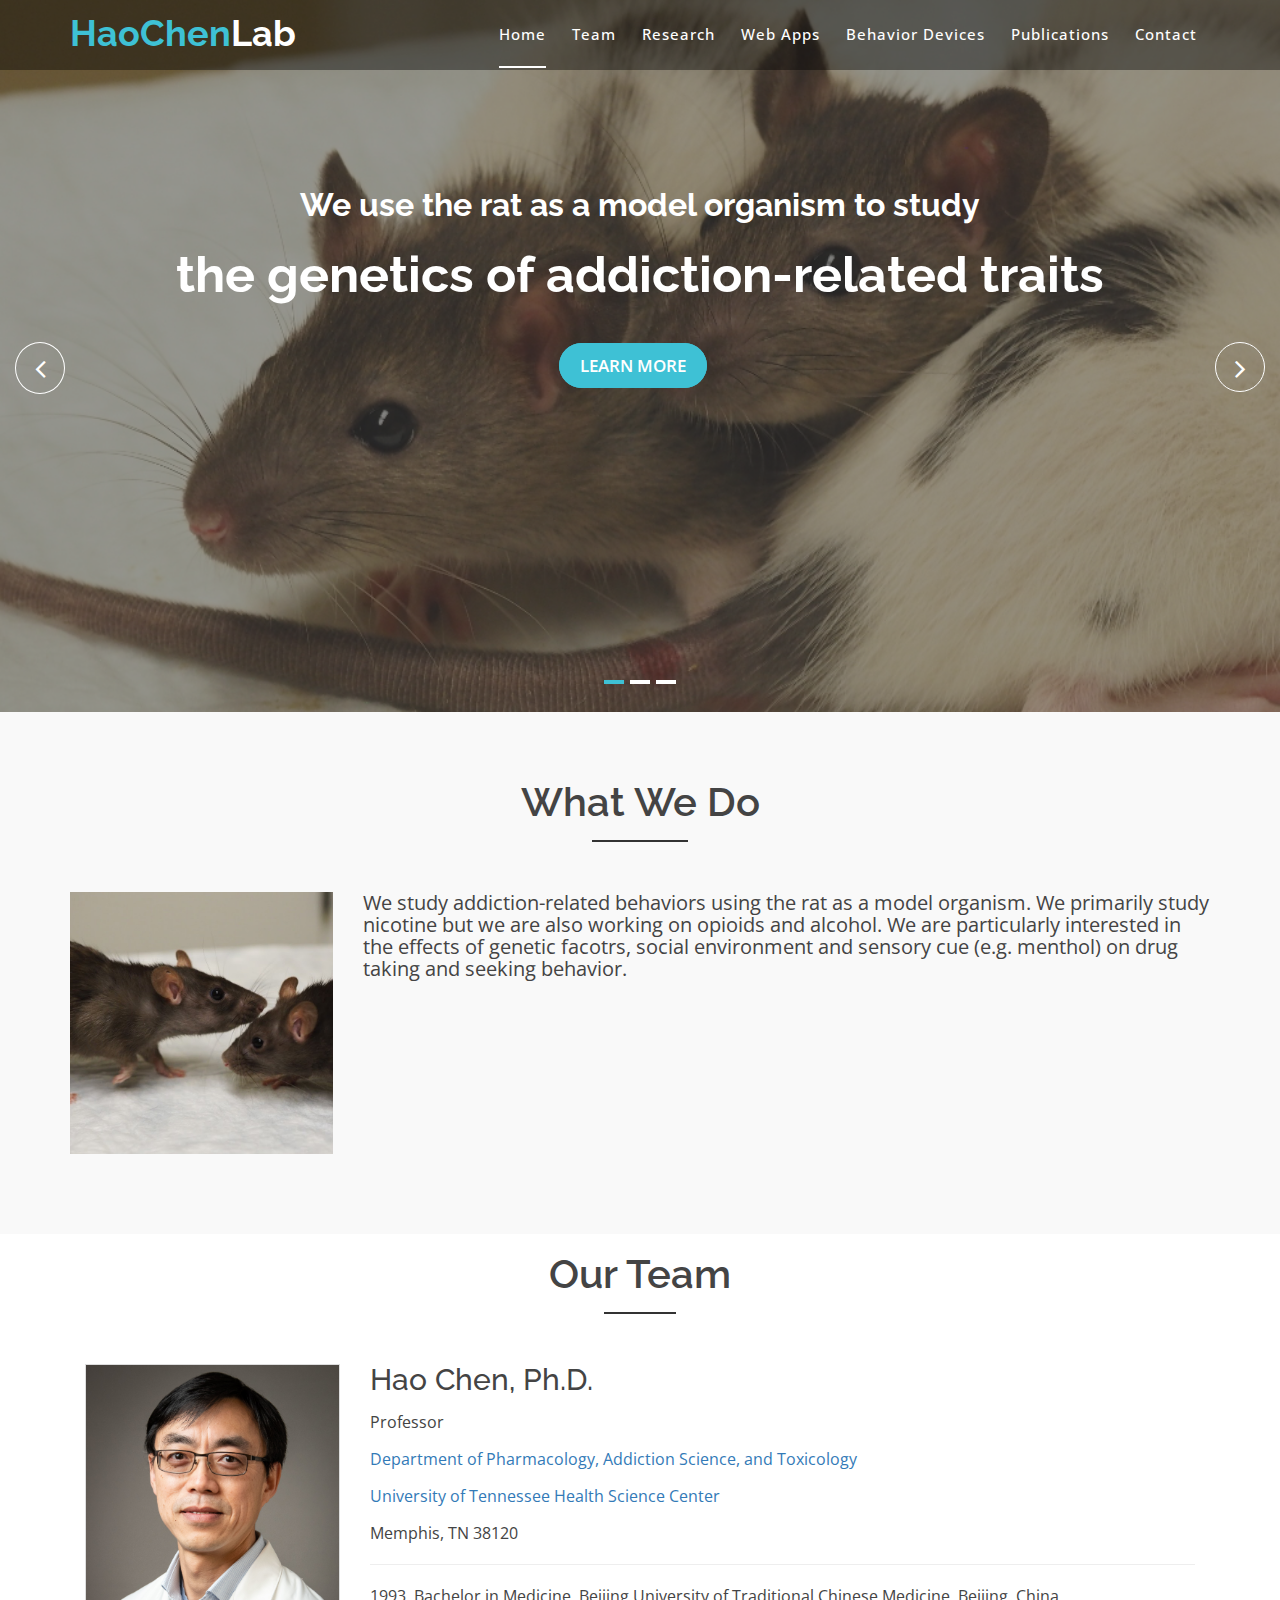
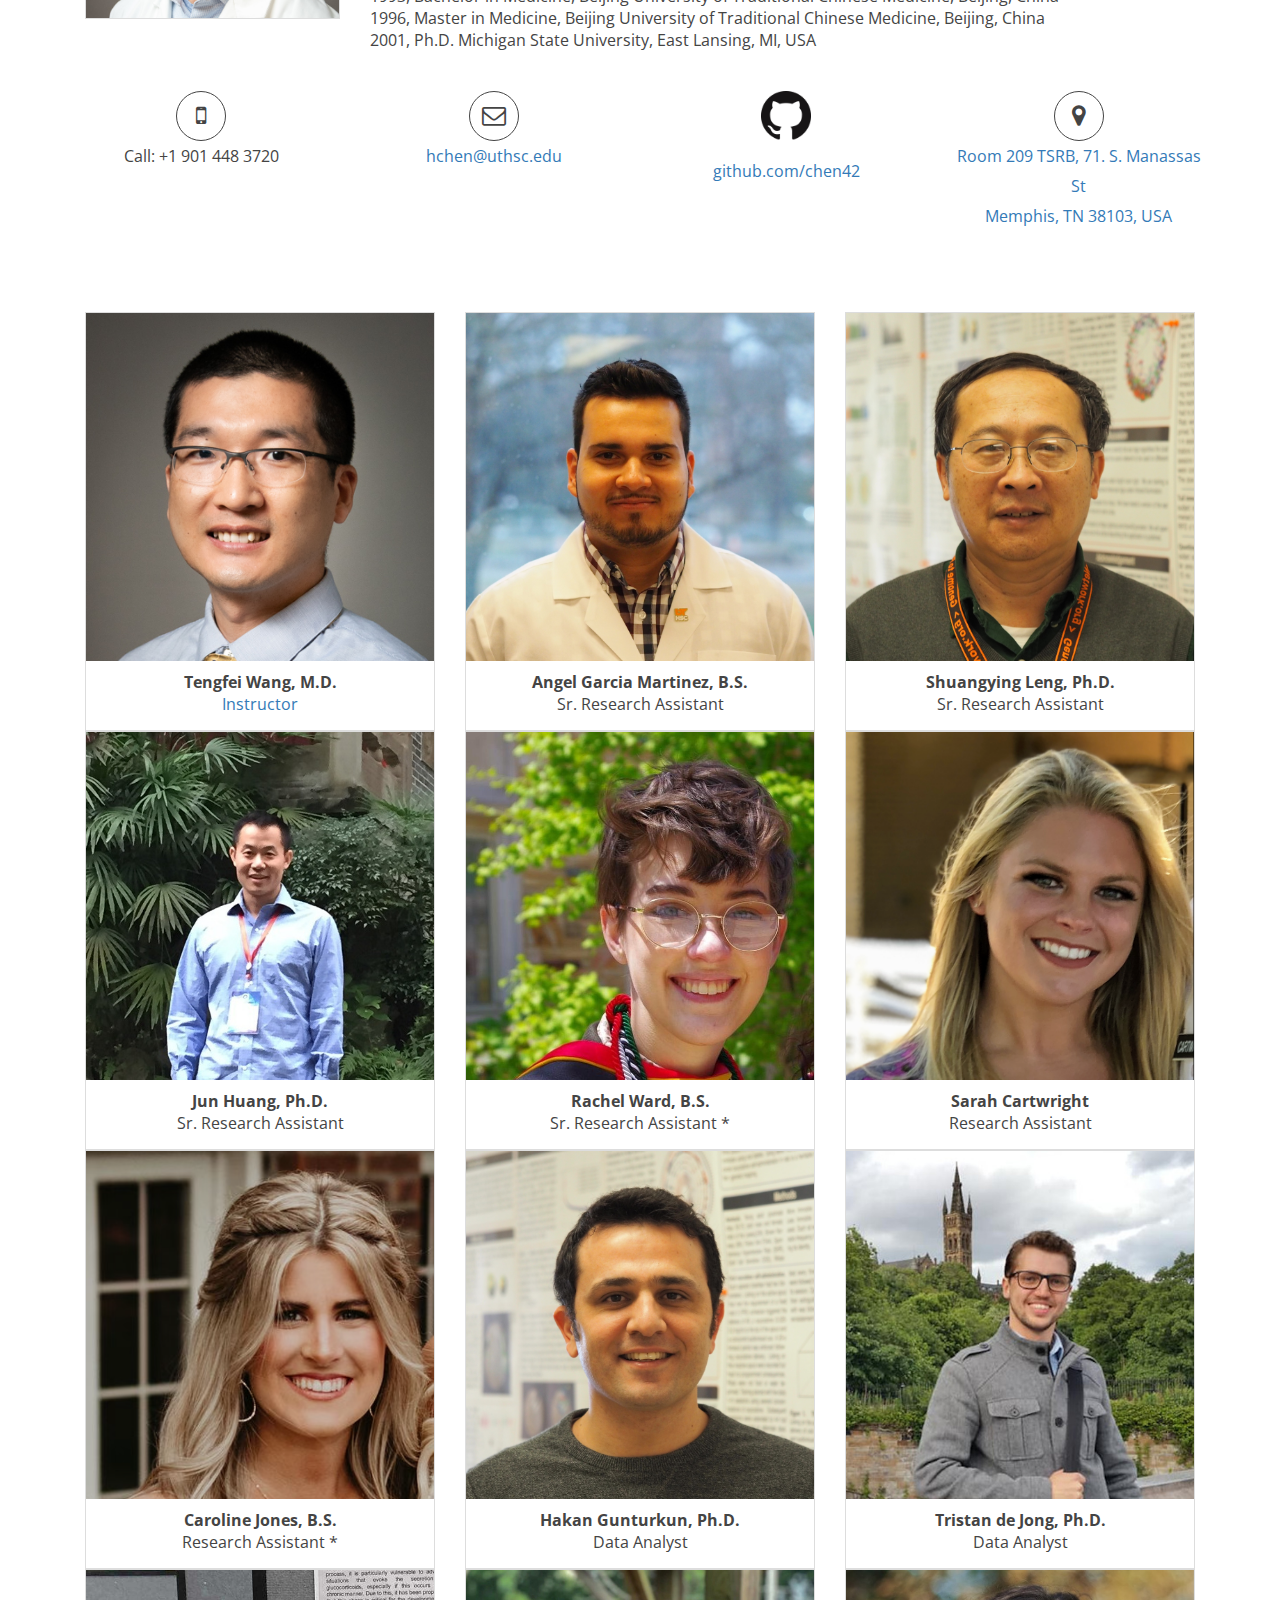
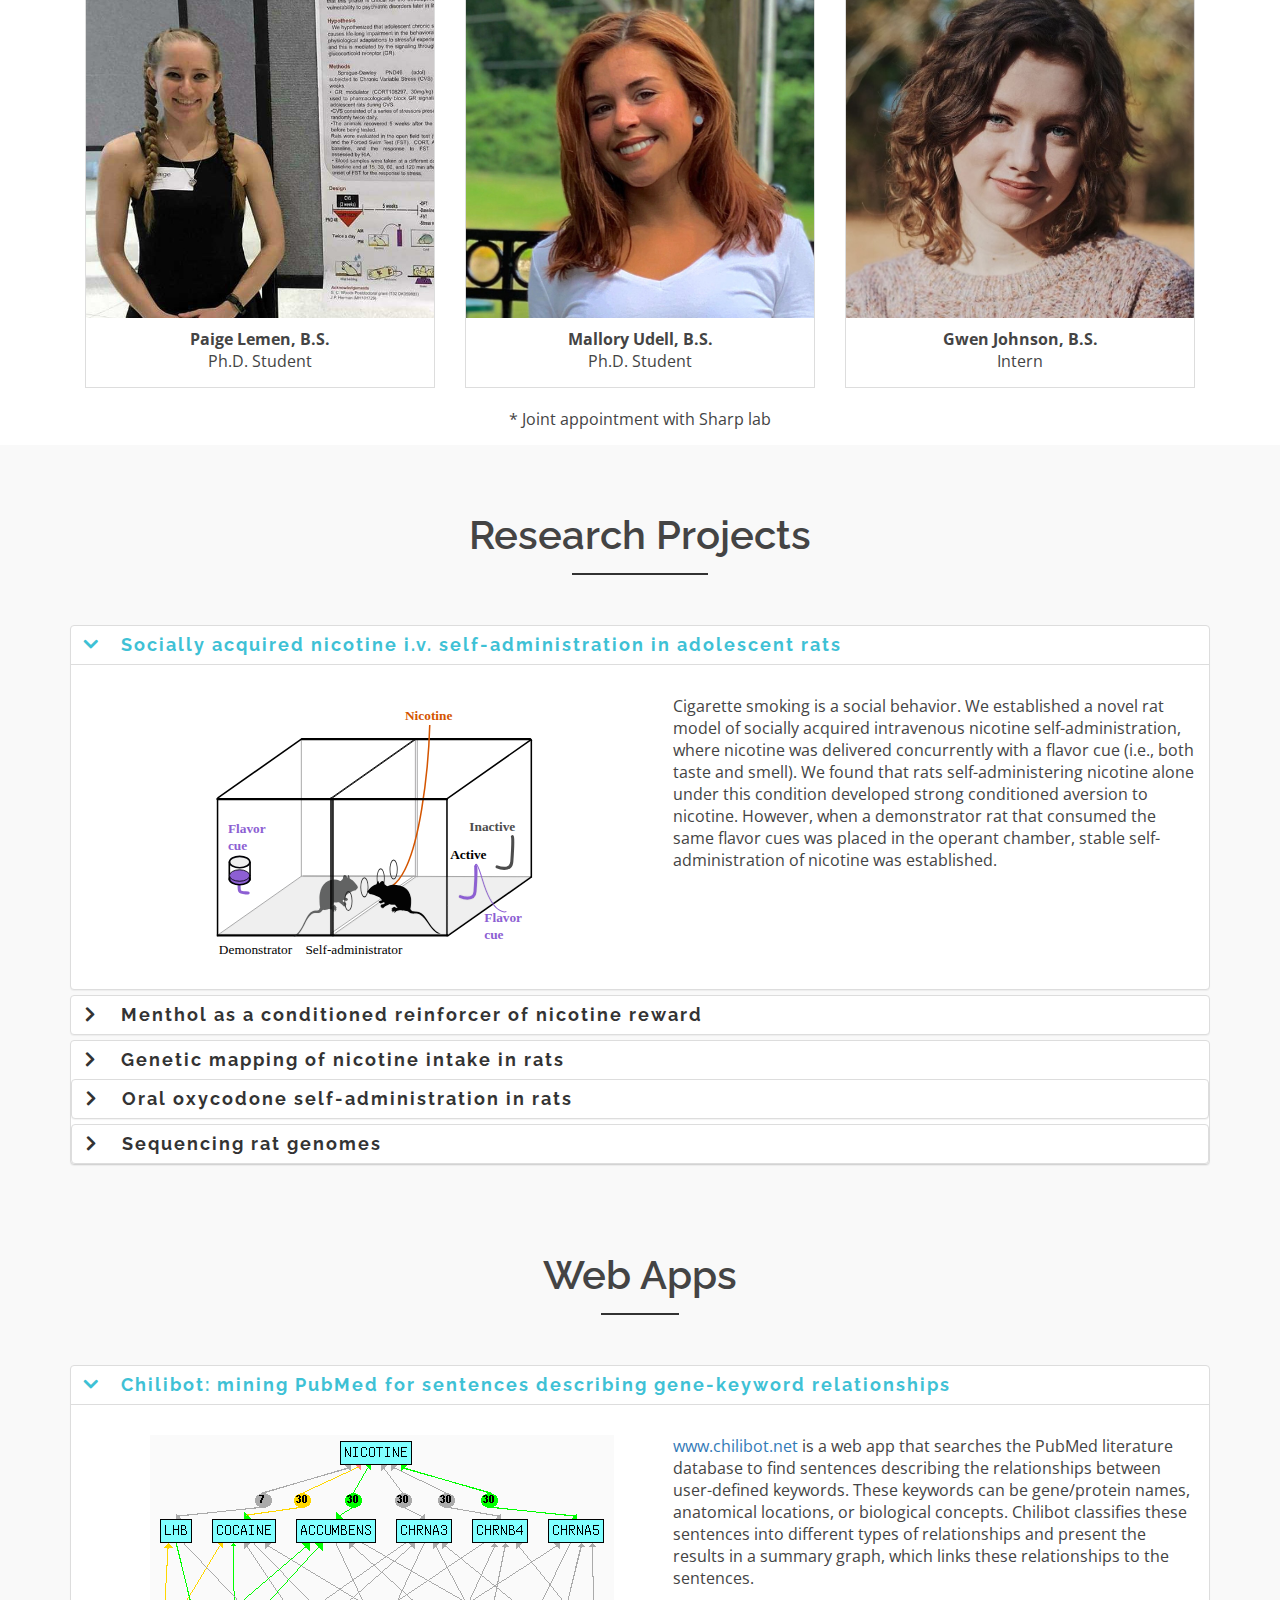
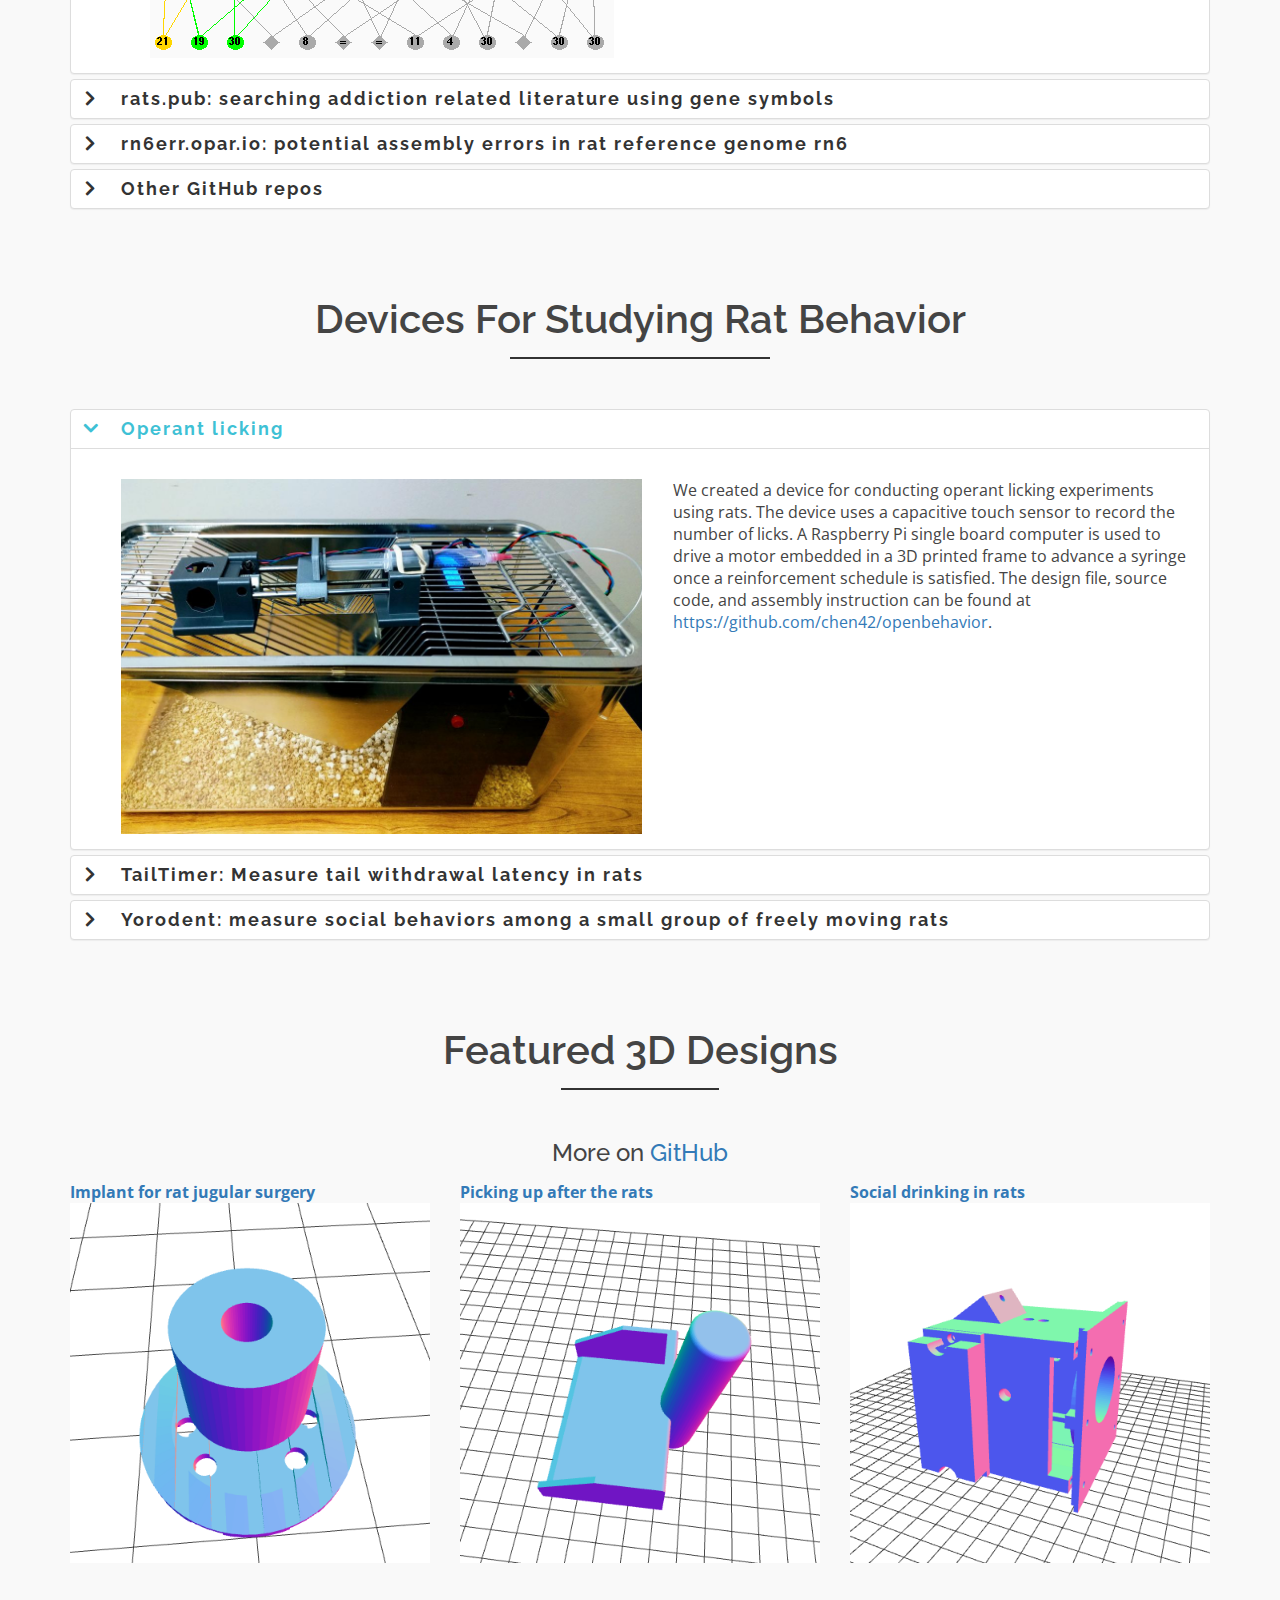
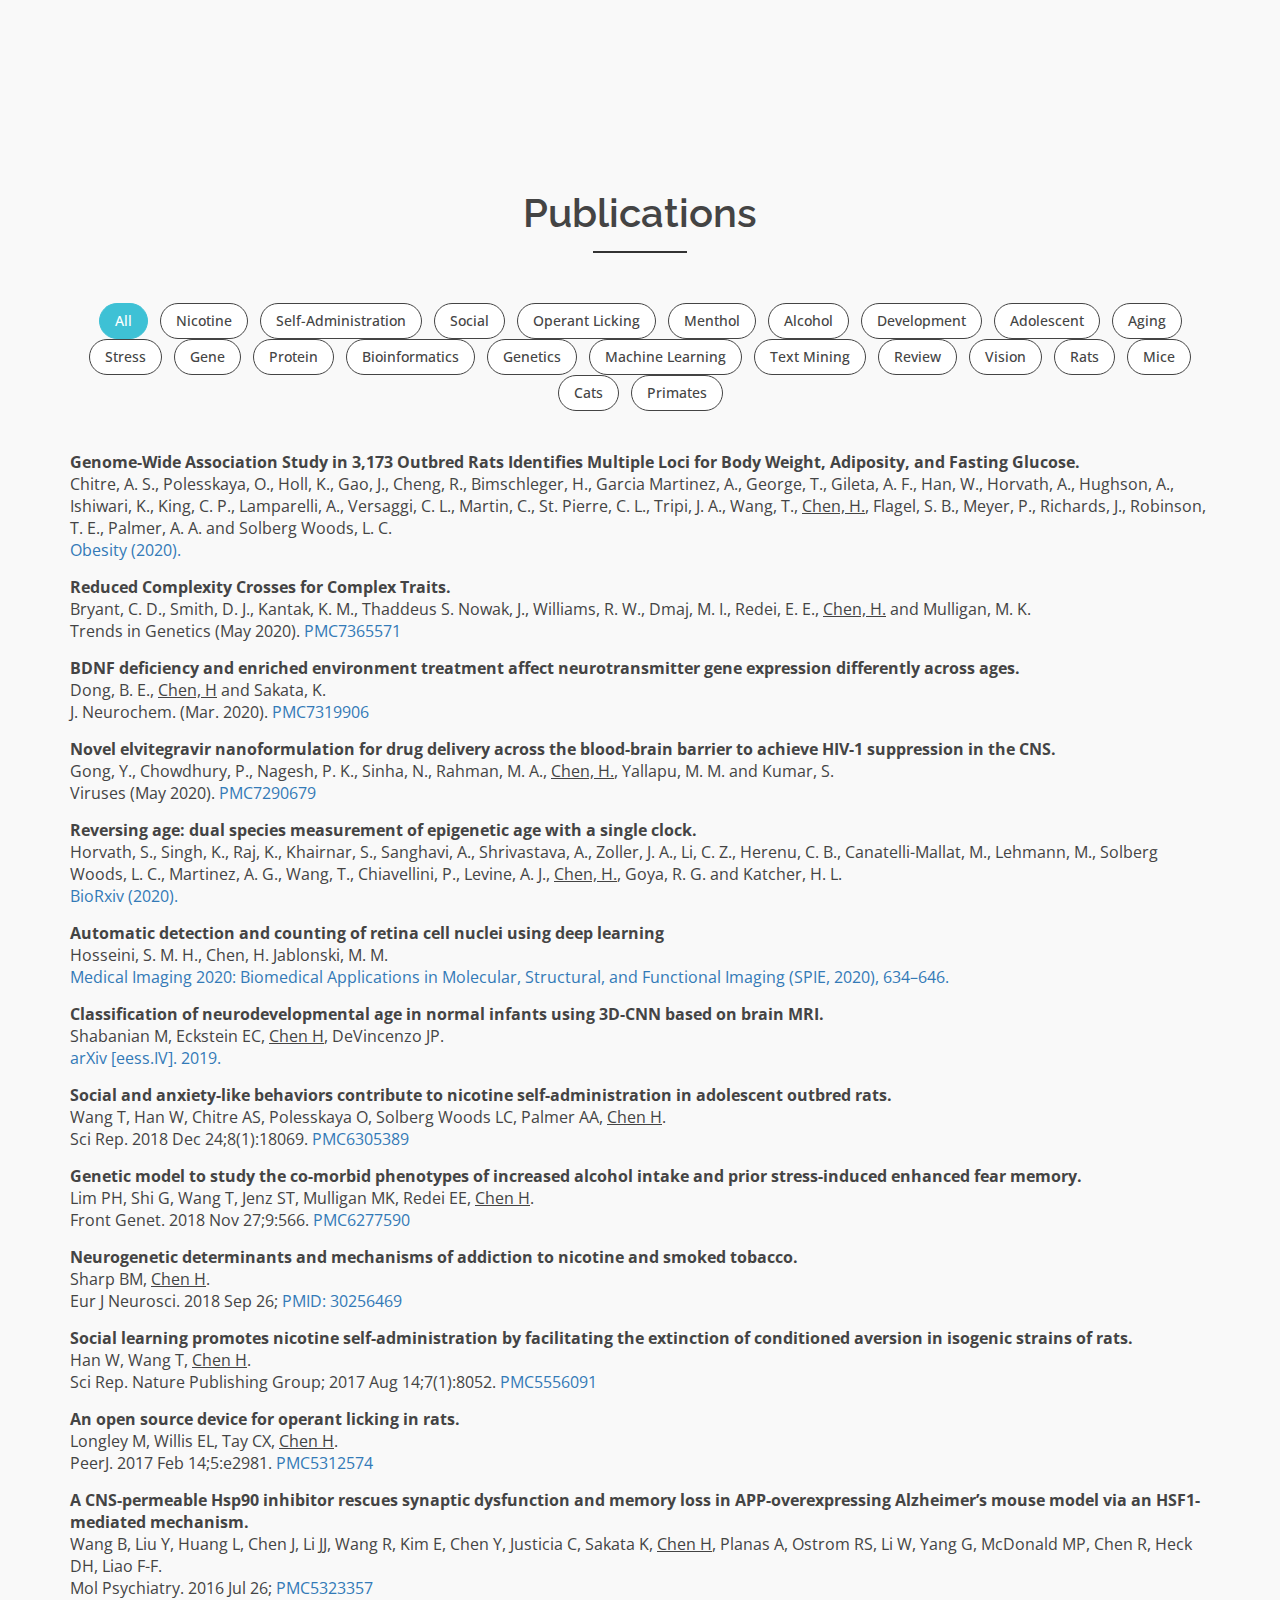
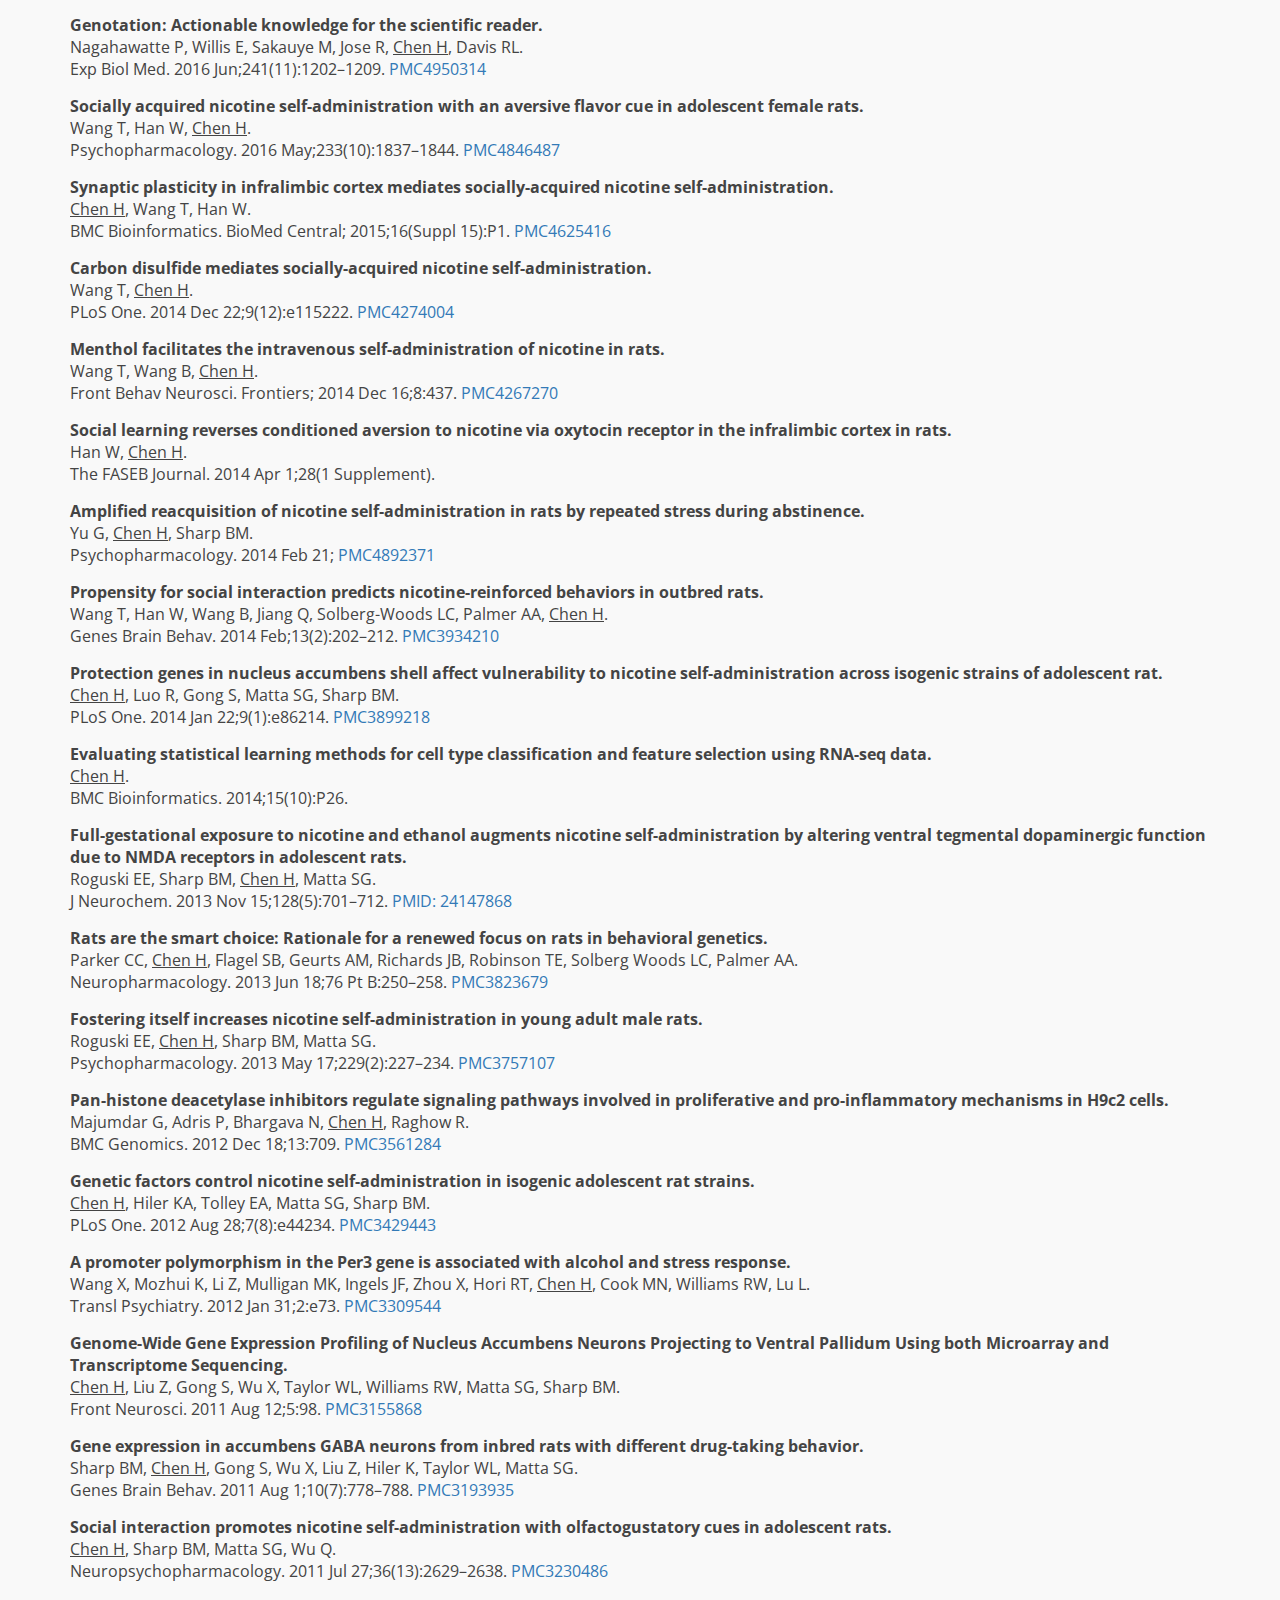
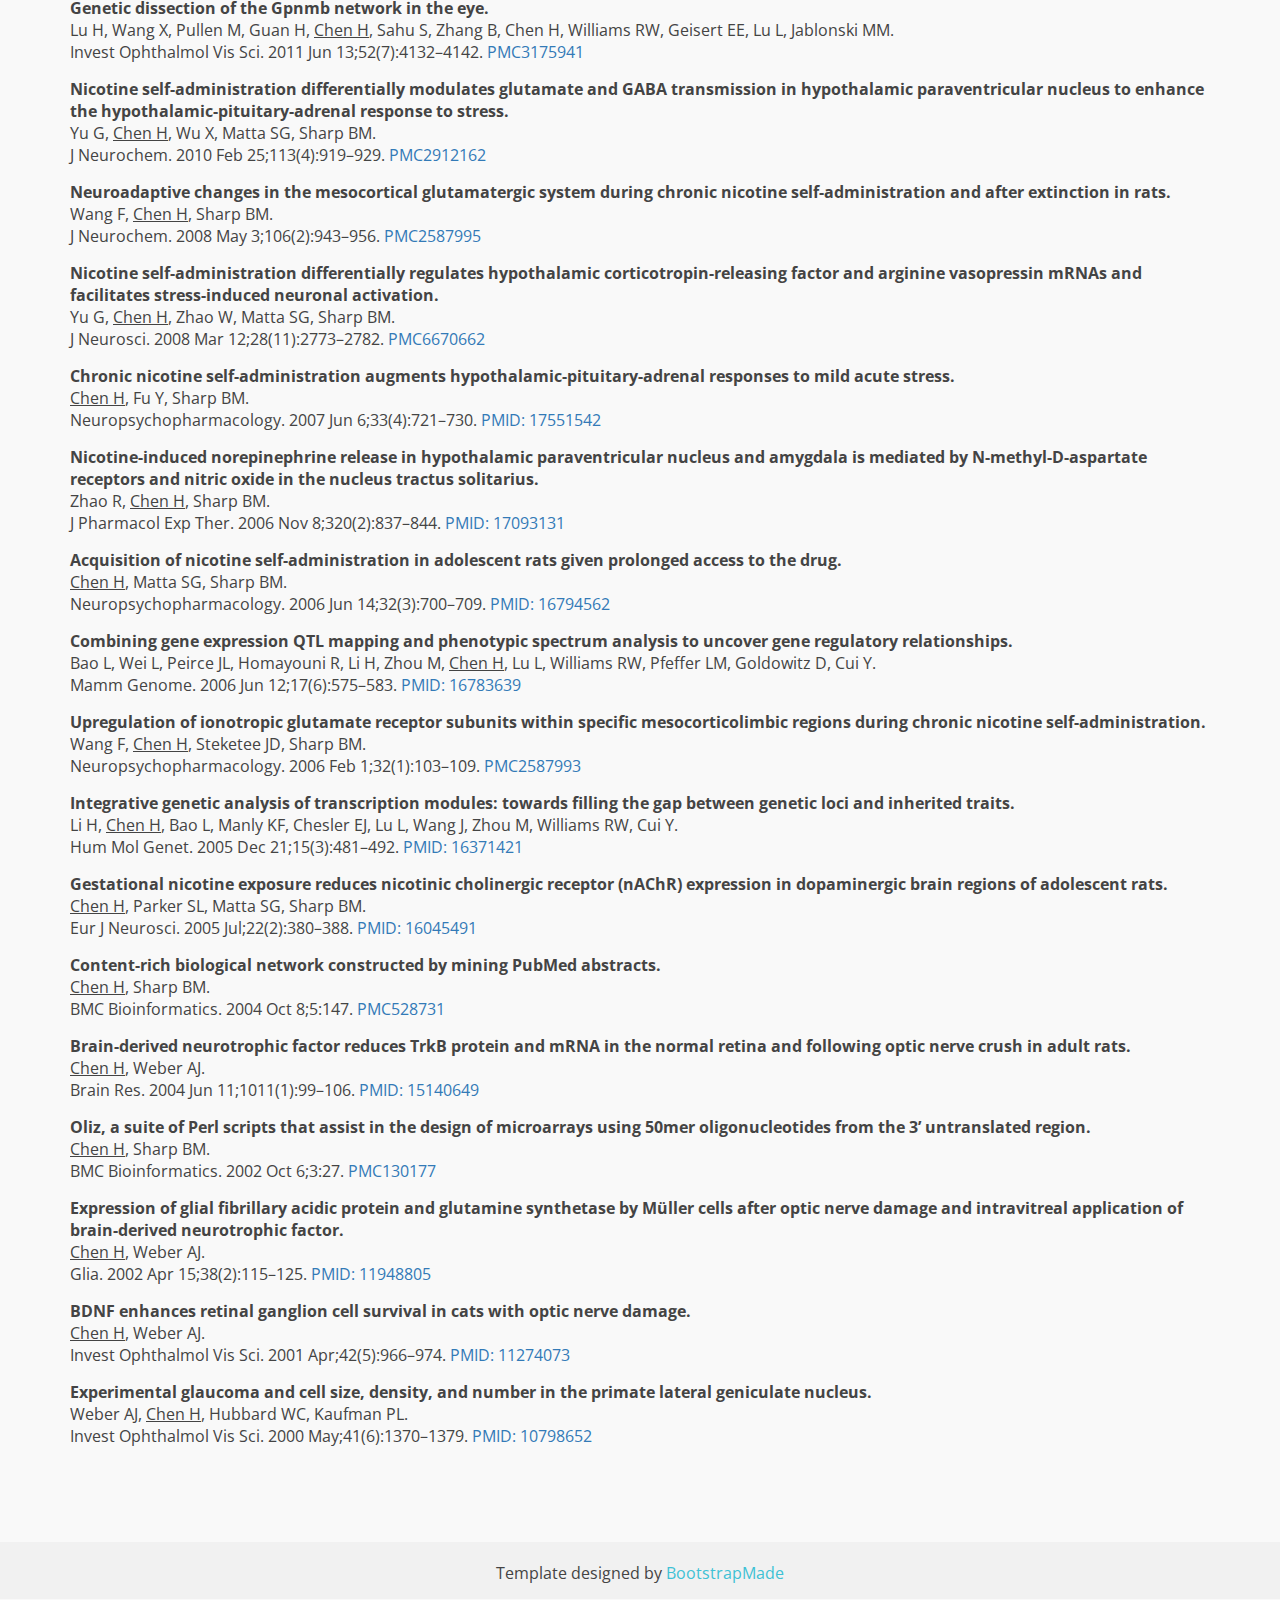
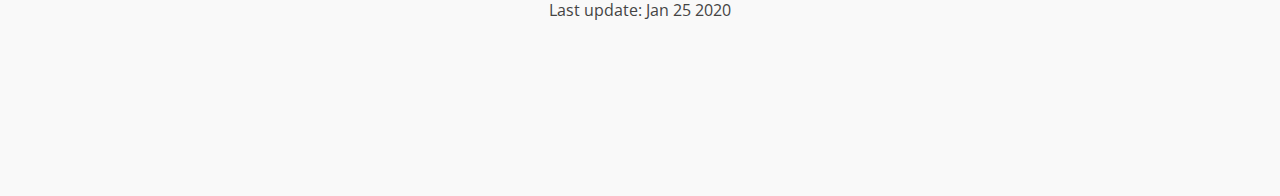
<file: index.html>
<!doctype html>
<html lang="en">
<head>
  <meta charset="utf-8">
  <title>Hao Chen Lab, UTHSC</title>
  <meta content="width=device-width, initial-scale=1.0" name="viewport">
  <meta content="" name="keywords">
  <meta content="" name="description">

  <!-- Favicons -->
  <link href="img/favicon.png" rel="icon">
  <link href="img/apple-touch-icon.png" rel="apple-touch-icon">

  <!-- Google Fonts -->
  <link href="https://fonts.googleapis.com/css?family=Open+Sans:300,400,400i,600,700|Raleway:300,400,400i,500,500i,700,800,900" rel="stylesheet">

  <!-- Bootstrap CSS File -->
  <link href="lib/bootstrap/css/bootstrap.min.css" rel="stylesheet">

  <!-- Libraries CSS Files -->
  <link href="lib/nivo-slider/css/nivo-slider.css" rel="stylesheet">
  <link href="lib/font-awesome/css/font-awesome.min.css" rel="stylesheet">

  <!-- Nivo Slider Theme -->
  <link href="css/nivo-slider-theme.css" rel="stylesheet">

  <!-- Main Stylesheet File -->
  <link href="css/style.css" rel="stylesheet">

  <!-- Responsive Stylesheet File -->
  <link href="css/responsive.css" rel="stylesheet">

  <!-- =======================================================
    Theme Name: eBusiness
    Theme URL: https://bootstrapmade.com/ebusiness-bootstrap-corporate-template/
    Author: BootstrapMade.com
    License: https://bootstrapmade.com/license/
  ======================================================= -->
</head>

<body data-spy="scroll" data-target="#navbar-example">

  <div id="preloader"></div>

  <header>
    <!-- header-area start -->
    <div id="sticker" class="header-area">
      <div class="container">
        <div class="row">
          <div class="col-md-12 col-sm-12">

            <!-- Navigation -->
            <nav class="navbar navbar-default">
              <!-- Brand and toggle get grouped for better mobile display -->
              <div class="navbar-header">
                <button type="button" class="navbar-toggle collapsed" data-toggle="collapse" data-target=".bs-example-navbar-collapse-1" aria-expanded="false">
										<span class="sr-only">Toggle navigation</span>
										<span class="icon-bar"></span>
										<span class="icon-bar"></span>
										<span class="icon-bar"></span>
									</button>
                <!-- Brand -->
                <a class="navbar-brand page-scroll sticky-logo" href="index.html">
                  <h1><span>HaoChen</span>Lab</h1>
                  <!-- Uncomment below if you prefer to use an image logo -->
                  <!-- <img src="img/logo.png" alt="" title=""> -->
								</a>
              </div>
              <!-- Collect the nav links, forms, and other content for toggling -->
              <div class="collapse navbar-collapse main-menu bs-example-navbar-collapse-1" id="navbar-example">
                <ul class="nav navbar-nav navbar-right">

                  <li class="active">
                    <a class="page-scroll" href="#home">Home</a>
                  </li>
 
                  <li>
                    <a class="page-scroll" href="#team">Team</a>
                  </li>

   		     	  <li>
                    <a class="page-scroll" href="#projects">Research</a>
                  </li>

                  <li>
                    <a class="page-scroll" href="#webapp">Web apps</a>
				  </li>
	
                  <li>
                    <a class="page-scroll" href="#device">Behavior Devices</a>
				  </li>
					
                 </li>

                  <li>
                    <a class="page-scroll" href="#publications">Publications</a>
                  </li>

                  <li>
                    <a class="page-scroll" href="#contact">Contact</a>
                  </li>
                </ul>
              </div>
              <!-- navbar-collapse -->
            </nav>
            <!-- END: Navigation -->
          </div>
        </div>
      </div>
    </div>
    <!-- header-area end -->
  </header>
  <!-- header end -->

  <!-- Start Slider Area -->
  <div id="slider" class="slider-area">
    <div class="bend niceties preview-2">
      <div id="ensign-nivoslider" class="slides">
        <img src="img/slider/hs_two_heads.jpg" alt="" title="#slider-direction-1" />
        <img src="img/slider/brownNorway_two_females.jpg" alt="" title="#slider-direction-2" />
        <img src="img/slider/P1010019.jpg" alt="" title="#slider-direction-3" />
      </div>

      <!-- direction 1 -->
      <div id="slider-direction-1" class="slider-direction slider-one">
        <div class="container">
          <div class="row">
            <div class="col-md-12 col-sm-12 col-xs-12">
              <div class="slider-content">
                <!-- layer 1 -->
                <div class="layer-1-1 hidden-xs wow slideInDown" data-wow-duration="2s" data-wow-delay=".2s">
                  <h2 class="title1">We use the rat as a model organism to study </h2>
                </div>
                <!-- layer 2 -->
                <div class="layer-1-2 wow slideInUp" data-wow-duration="2s" data-wow-delay=".1s">
                  <h1 class="title2">the genetics of addiction-related traits  </h1>
                </div>
                <!-- layer 3 -->
                <div class="layer-1-3 hidden-xs wow slideInUp" data-wow-duration="2s" data-wow-delay=".2s">
                  <a class="ready-btn right-btn page-scroll" href="#projects">Learn more</a>
                </div>
              </div>
            </div>
          </div>
        </div>
      </div>

      <!-- direction 2 -->
      <div id="slider-direction-2" class="slider-direction slider-two">
        <div class="container">
          <div class="row">
            <div class="col-md-12 col-sm-12 col-xs-12">
              <div class="slider-content text-center">
                <!-- layer 1 -->
                <div class="layer-1-1 hidden-xs wow slideInUp" data-wow-duration="2s" data-wow-delay=".2s">
                  <h2 class="title1"> Working with many collaborators, </h2>
                </div>
                <!-- layer 2 -->
                <div class="layer-1-2 wow slideInUp" data-wow-duration="2s" data-wow-delay=".1s">
                  <h1 class="title2"> we are sequencing the genomes of ~100 strains rats. </h1>
                </div>
                <!-- layer 3 -->
                <div class="layer-1-3 hidden-xs wow slideInUp" data-wow-duration="2s" data-wow-delay=".2s">
                  <a class="ready-btn right-btn page-scroll" href="#projects">Learn more</a>
                </div>
              </div>
            </div>
          </div>
        </div>
      </div>

      <!-- direction 3 -->
      <div id="slider-direction-3" class="slider-direction slider-two">
        <div class="container">
          <div class="row">
            <div class="col-md-12 col-sm-12 col-xs-12">
              <div class="slider-content">
                <!-- layer 1 -->
                <div class="layer-1-1 hidden-xs wow slideInUp" data-wow-duration="2s" data-wow-delay=".2s">
                  <h2 class="title1">We have made many devices</h2>
                </div>
                <!-- layer 2 -->
                <div class="layer-1-2 wow slideInUp" data-wow-duration="2s" data-wow-delay=".1s">
                  <h1 class="title2">that improve how behaviors are measured in rats</h1>
                </div>
                <!-- layer 3 -->
                <div class="layer-1-3 hidden-xs wow slideInUp" data-wow-duration="2s" data-wow-delay=".2s">
                  <a class="ready-btn right-btn page-scroll" href="#device">Learn more</a>
                </div>
              </div>
            </div>
          </div>
        </div>
      </div>
    </div>
  </div>
  <!-- End Slider Area -->

  <!-- Start About area -->
  <div id="home" class="about-area area-padding">
    <div class="container">
      <div class="row">
        <div class="col-md-12 col-sm-12 col-xs-12">
          <div class="section-headline text-center">
            <h2>What we do </h2>
          </div>
        </div>
      </div>
      <div class="row">
			<!-- single-well start-->
			<div class="col-md-3 col-sm-3 col-xs-12">
			  <div class="well-left">
				<div class="single-well">
					<center>
				  <img src="img/about/1.jpg" alt="" width=100%>
				  <center>
				</div>
			  </div>
			</div>
			<!-- single-well end-->

			<!-- single-well start-->
			<div class="col-md-9 col-sm-9 col-xs-12">
			  	<div class="well-middle">
					<div class="single-well">
				  		  <p style="font-size:20px">
			  We study addiction-related behaviors using the rat as a model organism.  We primarily study nicotine but we are also working on opioids and alcohol.  We are particularly interested in the effects of genetic facotrs, social environment and sensory cue (e.g. menthol) on drug taking and seeking behavior. 
              				</p>
            		</div>
          		</div>
        	</div>
        <!-- End col-->
      </div>
    </div>
  </div>
  <!-- End About area -->


  <div id="team" class="our-team-area area-padding-small">
    <div class="container">
      <div class="row">
        <div class="col-md-12 col-sm-12 col-xs-12">
          <div class="section-headline text-center">
            <h2>Our Team</h2>
          </div>
        </div>
      </div>
       <!-- start one person -->
          <div class="col-md-3 col-sm-3 col-xs-12">
            <div class="single-team-member">
              <div class="team-img"> 
				  <img src="img/team/chen-hao-square-1.jpg" alt=""> 
			  </div>
            </div>
          </div>

          <div class="col-md-9 col-sm-9 col-xs-12">
                <h3>Hao Chen, Ph.D.</h3>
                <p>Professor</p>
				<p> <a href="https://www.uthsc.edu/pharmacology" target=_new>Department of Pharmacology, Addiction Science, and Toxicology</a>
				<p> <a href="https://www.uthsc.edu" target=_new>University of Tennessee Health Science Center </a>
				<p> Memphis, TN 38120
				<hr>
				<ul>
					<li>1993, Bachelor in Medicine, Beijing University of Traditional Chinese Medicine, Beijing, China
					<li>1996, Master in Medicine, Beijing University of Traditional Chinese Medicine, Beijing, China
					<li>2001, Ph.D. Michigan State University, East Lansing, MI, USA
				</ul>
          </div>
        </div>
      </div>
    </div>
  </div>
  <!-- End Team Area -->



  <!-- Start contact Area -->
  <div id="contact" class="contact-area">
    <div class="contact-inner area-padding-small">
      <div class="contact-overly"></div>
      <div class="container ">
       <div class="row">
          <!-- Start contact icon column -->
          <div class="col-md-3 col-sm-6 col-xs-6">
            <div class="contact-icon text-center">
              <div class="single-icon">
                <i class="fa fa-mobile"></i>
                <p>
                  Call: +1 901 448 3720 <br>
                  <span></span>
                </p>
              </div>
            </div>
          </div>
          <!-- Start contact icon column -->
          <div class="col-md-3 col-sm-6 col-xs-6">
            <div class="contact-icon text-center">
              <div class="single-icon">
                <i class="fa fa-envelope-o"></i>
                <p>
				<a href="mailto:hchen@uthsc.edu" target=_new">hchen@uthsc.edu</a><br>
                </p>
              </div>
            </div>
          </div>
          <!-- Start contact icon column -->
          <div class="col-md-3 col-sm-6 col-xs-6">
            <div class="contact-icon text-center">
              <div class="single-icon">
				  <img src="./img/hao/GitHub-Mark-64px.png" width=50>
				  <p></p>
				  <p><a href="https://github.com/chen42" target=_new>github.com/chen42</a></p>
              </div>
            </div>
          </div>
          <!-- Start contact icon column -->
 
          <div class="col-md-3 col-sm-6 col-xs-6">
            <div class="contact-icon text-center">
              <div class="single-icon">
                <i class="fa fa-map-marker"></i>
                <p>
				<a href="https://www.google.com/maps/place/71+S+Manassas+St,+Memphis,+TN+38103/@35.1398139,-90.0367669,18z/data=!4m5!3m4!1s0x87d57e6295ead2a3:0xc9b6c345c0c8fd58!8m2!3d35.1393348!4d-90.0363721" target=_new>
                  Room 209 TSRB, 71. S. Manassas St <br>
                  <span>Memphis, TN 38103, USA</span>
				</a>
                </p>
              </div>
            </div>
          </div>
        </div>
        <div class="row">
        </div>
      </div>
    </div>
  </div>
  <!-- End Contact Area -->


  <!-- Start team Area -->
  <div id="team" class="our-team-area area-padding-small">
    <div class="container">
      <div class="row">
        <div class="col-md-12 col-sm-12 col-xs-12">
          <div class="section-headline text-center">
          </div>
        </div>
      </div>
         <!-- start one person -->
          <div class="col-md-4 col-sm-6 col-xs-12">
            <div class="single-team-member">
              <div class="team-img"> 
				  <img src="img/team/twang18.jpg" alt=""> 
			  </div>
              <div class="team-content text-center">
                <strong>Tengfei Wang, M.D.</strong>
				<p><a href="https://www.uthsc.edu/faculty/profile/?netid=twang18" target=_new>Instructor</a> </p>
              </div>
            </div>
          </div>
          <!-- start one person -->
<!-- start one person -->
          <div class="col-md-4 col-sm-6 col-xs-12">
            <div class="single-team-member">
              <div class="team-img"> 
				  <img src="img/team/angel.jpg" alt=""> 
			  </div>
              <div class="team-content text-center">
                <strong>Angel Garcia Martinez, B.S.</strong>
                <p>Sr. Research Assistant</p>
              </div>
            </div>
          </div>
          <!-- start one person -->
 <!-- start one person -->
          <div class="col-md-4 col-sm-6 col-xs-12">
            <div class="single-team-member">
              <div class="team-img"> 
				  <img src="img/team/shuangying.jpg" alt=""> 
			  </div>
              <div class="team-content text-center">
                <b>Shuangying Leng, Ph.D.</b>
                <p>Sr. Research Assistant</p>
              </div>
            </div>
          </div>

<!-- start one person -->
          <div class="col-md-4 col-sm-6 col-xs-12">
            <div class="single-team-member">
              <div class="team-img"> 
				  <img src="img/team/jun.jpg" alt=""> 
			  </div>
              <div class="team-content text-center">
                <strong>Jun Huang, Ph.D.</strong>
                <p>Sr. Research Assistant </p>
              </div>
            </div>
          </div>

<!-- start one person -->
          <div class="col-md-4 col-sm-6 col-xs-12">
            <div class="single-team-member">
              <div class="team-img"> 
				  <img src="img/team/rachel.jpg" alt=""> 
			  </div>
              <div class="team-content text-center">
                <strong>Rachel Ward, B.S.</strong>
				<p>Sr. Research Assistant * </p>              </div>
            </div>
          </div>



 <!-- start one person -->
          <div class="col-md-4 col-sm-6 col-xs-12">
            <div class="single-team-member">
              <div class="team-img"> 
				  <img src="img/team/Sarah.png" alt=""> 
			  </div>
              <div class="team-content text-center">
                <strong>Sarah Cartwright</strong>
                <p>Research Assistant</p>
              </div>
            </div>
          </div>
<!-- end one person -->

<!-- start one person -->

          <div class="col-md-4 col-sm-6 col-xs-12">
            <div class="single-team-member">
              <div class="team-img"> 
				  <img src="img/team/Caroline.png" alt=""> 
			  </div>
              <div class="team-content text-center">
                <strong>Caroline Jones, B.S. </strong>
                <p>Research Assistant *</p>
              </div>
            </div>
          </div>


<!-- start one person -->
          <div class="col-md-4 col-sm-6 col-xs-12">
            <div class="single-team-member">
              <div class="team-img"> 
				  <img src="img/team/hakan.jpg" alt=""> 
			  </div>
              <div class="team-content text-center">
                <strong>Hakan Gunturkun, Ph.D.</strong>
                <p>Data Analyst</p>
              </div>
            </div>
          </div>
          <!-- start one person -->

<!-- start one person -->
          <div class="col-md-4 col-sm-6 col-xs-12">
            <div class="single-team-member">
              <div class="team-img"> 
				  <img src="img/team/tristan.jpg" alt=""> 
			  </div>
              <div class="team-content text-center">
                <strong>Tristan de Jong, Ph.D.</strong>
                <p>Data Analyst</p>
              </div>
            </div>
          </div>
          <!-- start one person -->



<!-- start one person -->
          <div class="col-md-4 col-sm-6 col-xs-12">
            <div class="single-team-member">
              <div class="team-img"> 
				  <img src="img/team/paige.jpg" alt=""> 
			  </div>
              <div class="team-content text-center">
                <strong>Paige Lemen, B.S.</strong>
                <p>Ph.D. Student</p>
              </div>
            </div>
          </div>

<!-- start one person -->

          <div class="col-md-4 col-sm-6 col-xs-12">
            <div class="single-team-member">
              <div class="team-img"> 
				  <img src="img/team/mallory.jpg" alt=""> 
			  </div>
              <div class="team-content text-center">
                <strong>Mallory Udell, B.S.</strong>
                <p>Ph.D. Student</p>
              </div>
            </div>
          </div>

<!-- end one person -->

<!-- end one person -->
           <div class="col-md-4 col-sm-6 col-xs-12">
            <div class="single-team-member">
              <div class="team-img"> 
				  <img src="img/team/gwen.png" alt=""> 
			  </div>
              <div class="team-content text-center">
                <strong>Gwen Johnson, B.S.</strong>
                <p>Intern</p>
              </div>
            </div>
          </div>

<!-- end one person -->

        </div>
      </div>
    </div>
  </div>
  <!-- End Team Area -->

<p align="center">* Joint appointment with Sharp lab</p>


				  
  <!-- projects start -->
  <div id="projects" class="about-area area-padding">
    <div class="container">
      <div class="row">
        <div class="col-md-12 col-sm-12 col-xs-12">
          <div class="section-headline text-center">
            <h2>Research Projects</h2>
          </div>
        </div>
      </div>
      <div id="social" class="row">
        <div class="col-md-12 col-sm-12 col-xs-12">
          <div class="faq-details">
            <div class="panel-group" id="accordion">
              <!-- Panel Default -->
              <div class="panel panel-default">
                <div class="panel-heading">
                  <h4 class="check-title">
											<a data-toggle="collapse" class="active" data-parent="#accordion" href="#check1">
                                                <span class="acc-icons"></span>Socially acquired nicotine i.v. self-administration in adolescent rats
											</a>
										</h4>
                </div>
                <div id="check1" class="panel-collapse collapse in">
                  <div class="panel-body">
                    <p>
                      
					<div class="row">
        <div class="col-md-6 col-sm-6 col-xs-12">
			<center>
			<img src="./img/hao/social.svg" width=70%>
			</center>
		</div>
        <div class="col-md-6 col-sm-6 col-xs-12">
Cigarette smoking is a social behavior. We established a novel rat model of socially acquired intravenous nicotine self-administration, where nicotine was delivered concurrently with a flavor cue (i.e., both taste and smell). We found that rats self-administering nicotine alone under this condition developed strong conditioned aversion to nicotine. However, when a demonstrator rat that consumed the same flavor cues was placed in the operant chamber, stable self-administration of nicotine was established.  

		</div>

					</div> <!-- row -->

                    </p>
                  </div>
                </div>
              </div>
              <!-- End Panel Default -->
              <!-- Panel Default -->
              <div class="panel panel-default">
                <div class="panel-heading">
                  <h4 class="check-title">
											<a data-toggle="collapse" data-parent="#accordion" href="#check2">
                                                <span class="acc-icons"></span> Menthol as a conditioned reinforcer of nicotine reward
											</a>
										</h4>
                </div>
                <div id="check2" class="panel-collapse collapse">
                  <div class="panel-body">
                    <p>
Menthol is the most common flavoring additive in tobacco and electronic cigarettes.  Using licking as the operant behavior, we found that adolescent rats self-administering nicotine with contingent oral menthol obtained significantly more infusions than rats receiving a vehicle cue or rats self-administering i.v. saline with a menthol cue.  Rats yoked to their menthol-nicotine masters emitted significantly fewer licks on the active spouts, indicating that contingent pairing between nicotine and menthol is required for sustained nicotine intake.  These results provide a key behavioral mechanism by which menthol promotes the use of tobacco products or electronic cigarettes.

                    </p>
                  </div>
                </div>
              </div>
              <!-- End Panel Default -->
              <!-- Panel Default -->
              <div class="panel panel-default">
                <div class="panel-heading">
                  <h4 class="check-title">
											<a data-toggle="collapse" data-parent="#accordion" href="#check3">
                                                <span class="acc-icons"></span>Genetic mapping of nicotine intake in rats
											</a>
										</h4>
                </div>
                <div id="check3" class="panel-collapse collapse ">
                  <div class="panel-body">
                    <p>
					<div class="row">
						<div class="col-md-6 col-sm-6 col-xs-12" align="center">
							<img src="./img/hao/gwas.jpg">
						</div>
						<div class="col-md-6 col-sm-6 col-xs-12">
						We are conducting two large scale genetic mapping studies on nicotine intake using adolescent rats. The first one uses heterogeneous stock rats to map socially acquired nicotine i.v. self-administration. This is part of a <a href="http://www.ratgenes.org" target=_new>NIDA P50</a>. We have already phenotyped ~1600 rats in the past five years and will continue to phenotype an additional 1,600  rats. The second genetic mapping study uses the <a href="https://rgd.mcw.edu/wg/hrdp_panel/" target=_new> hybrid rat diversity panel </a> to map nicotine i.v. self-administration with or without a menthol cue. We plan to phenotype ~100 inbred strains in five years. 
						</div>
                  	</div>
                    </p>
                </div>
              </div>
              <!-- End Panel Default -->
              <!-- Panel Default -->
              <div class="panel panel-default">
                <div class="panel-heading">
                  <h4 class="check-title">
											<a data-toggle="collapse" data-parent="#accordion" href="#check4">
                                                <span class="acc-icons"></span>Oral oxycodone self-administration in rats
											</a>
										</h4>
                </div>
                <div id="check4" class="panel-collapse collapse">
                  <div class="panel-body">
                    <p>
				Pharmacokinetic  factors are important contributors to the abuse liability of drugs. Oxycodone is the leading abused prescription drug, despite mostly being mostly taken orally.    
	We are developing an oral oxycodone self-administration model in rats to study the genetic and neuronal mechanisms contributing to its addiction. 
                    </p>
                  </div>
                </div>
              </div>
              <!-- End Panel Default -->
              <!-- Panel Default -->
              <div class="panel panel-default">
                <div class="panel-heading">
                  <h4 class="check-title">
											<a data-toggle="collapse" data-parent="#accordion" href="#check5">
                                                <span class="acc-icons"></span>Sequencing rat genomes
											</a>
										</h4>
                </div>
                <div id="check5" class="panel-collapse collapse">
                  <div class="panel-body">
                    <p>
						<div class="row">
							<div class="col-md-6 col-sm-6 col-xs-12" align="center">
								<img src="./img/hao/genome_dot.png" width=70%>
							</div>
							<div class="col-md-6 col-sm-6 col-xs-12">
						Working with a team of collaborators, we are sequencing the genome of approximately 100 strains of inbred rats. We primarily use 10X Chromium high molecular weight linked reads data. We also collected data using Bionanao, Oxford Nanopore and Ion Torrent instruments. In addition to finding SNPs, we are also working on identifying structural variants and de novo assembling these genomes. 
							</div>
                  		</div>
                    </p>
                  </div>
                </div>
              </div>
              <!-- End Panel Default -->
 
            </div>
          </div>
        </div>
      <!-- end Row -->
    </div>
  </div>
  <!-- End Project Area -->
  </div>


  <!-- webapp start -->
  <div id="webapp" class="faq-area area-padding">
    <div class="container">
      <div class="row">
        <div class="col-md-12 col-sm-12 col-xs-12">
          <div class="section-headline text-center">
            <h2>Web apps</h2>
          </div>
        </div>
      </div>
      <div class="row">
        <div class="col-md-12 col-sm-12 col-xs-12">
          <div class="faq-details">
            <div class="panel-group" id="accordion">
              <!-- Panel Default -->
              <div class="panel panel-default">
                <div class="panel-heading">
                  <h4 class="check-title">
											<a data-toggle="collapse" class="active" data-parent="#accordion" href="#checkw1">
                                                <span class="acc-icons"></span>Chilibot: mining PubMed for sentences describing gene-keyword relationships
											</a>
										</h4>
                </div>
                <div id="checkw1" class="panel-collapse collapse in">
                  <div class="panel-body">
                    <p>
						<div class="row">
							<div class="col-md-6 col-sm-6 col-xs-12" align="center">
								<img src="./img/hao/chilibot.png">
							</div>
							<div class="col-md-6 col-sm-6 col-xs-12">
								<a href="http://www.chilibot.net" target=_new>www.chilibot.net </a>is a web app that searches the PubMed literature database to find sentences describing the relationships between user-defined keywords. These keywords can be gene/protein names, anatomical locations, or biological concepts. Chilibot classifies these sentences into different types of relationships and present the results in a summary graph, which links these relationships to the sentences.
							</div>
                  		</div>
 

                    </p>
                  </div>
                </div>
              </div>
              <!-- End Panel Default -->
              <!-- Panel Default -->
              <div class="panel panel-default">
                <div class="panel-heading">
                  <h4 class="check-title">
											<a data-toggle="collapse" data-parent="#accordion" href="#checkw2">
                                                <span class="acc-icons"></span>  rats.pub: searching  addiction related literature using gene symbols 
											</a>
										</h4>
                </div>
                <div id="checkw2" class="panel-collapse collapse">
                  <div class="panel-body">
                    <p>
						<div class="row">
							<div class="col-md-6 col-sm-6 col-xs-12" align="center">
								<img src="./img/hao/ratspub.png" width=70%>
							</div>
							<div class="col-md-6 col-sm-6 col-xs-12">
					<a href="http://rats.pub" target=_new> http://rats.pub</a> is a web app that searches PubMed for sentences containing query genes and a set of addiction related keywords (e.g. names of abused drugs, brain regions, etc.). Sentences are retrieved from a local copy of PubMed to improve speed. GWAS hits for addiction related traits from the <a href="https://www.ebi.ac.uk/gwas/" target=_new>EMBL-EBI  GWAS catalog </a> are also included in the results.  
							</div>
                  		</div>

                    </p>
                  </div>
                </div>
              </div>
              <!-- End Panel Default -->

              <!-- Panel Default -->
              <div class="panel panel-default">
                <div class="panel-heading">
                  <h4 class="check-title">
											<a data-toggle="collapse" data-parent="#accordion" href="#checkw3">
                                                <span class="acc-icons"></span> rn6err.opar.io: potential assembly errors in rat reference genome rn6
											</a>
										</h4>
                </div>

                <div id="checkw3" class="panel-collapse collapse ">
                  <div class="panel-body">
                    <p>
						<div class="row">
							<div class="col-md-6 col-sm-6 col-xs-12" align="center">
								<img src="./img/hao/rn6err.png">
							</div>
							<div class="col-md-6 col-sm-6 col-xs-12">

					We sequenced several BN/NHsdMcwi rats and many other inbred rats using 10X Chromium high molecular weight libraries and found many structural variants that were consistent among all the strains. These are likely  errors in the rn6 assembly. <a href="http://rn6err.opar.io" target=_new> rn6err.opar.io </a>is an R-shiny app that queries chromosomal positions or genes to view the <a href="https://support.10xgenomics.com/genome-exome/software/visualization/latest/structural-variants" target=_new> "matrix alignment" </a>for BN/NHsdMcwi rats to visually check if there are potential assembly errors.  Code is available here: <a href="https://github.com/chen42/rn6_assembly_error_app" target=_new> https://github.com/chen42/rn6_assembly_error_app</a>
							</div>
                  		</div>


                    </p>
                  </div>
                </div>
              </div>
              <!-- End Panel Default -->

              <!-- Panel Default -->
              <div class="panel panel-default">
                <div class="panel-heading">
                  <h4 class="check-title">
											<a data-toggle="collapse" data-parent="#accordion" href="#checkw4">
                                                <span class="acc-icons"></span> Other GitHub repos
											</a>
										</h4>
                </div>
                <div id="checkw4" class="panel-collapse collapse">
                  <div class="panel-body">
                    <p>
					Other repositories in our GitHub account include code for <a href="https://github.com/chen42/eqtl_app" target=_new>an R-Shiny app to visualize brain eQTL from rats </a>, and <a href="https://github.com/chen42/LaTexScripts" target=_new>LaTex template for writing NIH grants</a>, code for <a href="https://github.com/chen42/save_loupe_matrixView" target=_new> batch retrieval of matrix view images </a> from the Loupe browser (10X Genomics, Inc.).  .
                    </p>
                  </div>
                </div>
              </div>
              <!-- End Panel Default -->

            </div>
          </div>
        </div>
      <!-- end Row -->
    </div>
  </div>
  <!-- End webapp Area -->




  <!-- device start -->
  <div id="device" class="about-area area-padding">
    <div class="container">
      <div class="row">
        <div class="col-md-12 col-sm-12 col-xs-12">
          <div class="section-headline text-center">
            <h2>Devices for studying rat behavior</h2>
          </div>
        </div>
      </div>
      <div class="row">
        <div class="col-md-12 col-sm-12 col-xs-12">
          <div class="faq-details">
            <div class="panel-group" id="accordion">
              <!-- Panel Default -->
              <div class="panel panel-default">
                <div class="panel-heading">
                  <h4 class="check-title">
											<a data-toggle="collapse" class="active" data-parent="#accordion" href="#checkd1">
                                                <span class="acc-icons"></span>Operant licking 
											</a>
										</h4>
                </div>
                <div id="checkd1" class="panel-collapse collapse in">
                  <div class="panel-body">

                    <p>
						<div class="row">
							<div class="col-md-6 col-sm-6 col-xs-12" align="center">
								<img src="./img/hao/operant_licking.jpg">
							</div>
							<div class="col-md-6 col-sm-6 col-xs-12">
					We created a  device for conducting operant licking experiments using rats. The device uses  a capacitive touch sensor to record the number of licks. A Raspberry Pi single board computer is used to drive a motor embedded in a 3D printed frame to advance a syringe once a reinforcement schedule is satisfied.  The design file, source code, and assembly instruction can be found at <a href="https://github.com/chen42/openbehavior" target=_new> https://github.com/chen42/openbehavior</a>.

							</div>
                  		</div>



                    </p>

                  </div>
                </div>
              </div>
              <!-- End Panel Default -->
              <!-- Panel Default -->
              <div class="panel panel-default">
                <div class="panel-heading">
                  <h4 class="check-title">
											<a data-toggle="collapse" data-parent="#accordion" href="#checkd2">
                                                <span class="acc-icons"></span> TailTimer: Measure tail withdrawal latency in rats  
											</a>
										</h4>
                </div>
                <div id="checkd2" class="panel-collapse collapse">
                  <div class="panel-body">
                    <p>
					The latency of withdrawing tail from hot water is a commonly used method to measure pain sensitivity in rodents. This device uses a digital themometer to measure water temperature, a RFID scanner to record animal ID, and wire dipped into the water together to measure withdrawal latency.
	The design file, source code, and assembly instruction can be found at <a href="https://github.com/chen42/openbehavior/tree/master/tailTimer" target=_new> https://github.com/chen42/openbehavior/tree/master/tailTimer</a>

                    </p>
                  </div>
                </div>
              </div>
              <!-- End Panel Default -->
              <!-- Panel Default -->
              <div class="panel panel-default">
                <div class="panel-heading">
                  <h4 class="check-title">
								<a data-toggle="collapse" data-parent="#accordion" href="#checkd3">
									<span class="acc-icons"></span>Yorodent: measure social behaviors among a small group of freely moving rats
								</a>
							</h4>
				</div>
                <div id="checkd3" class="panel-collapse collapse ">
                  <div class="panel-body">
                    <p>
						<div class="row">
							<div class="col-md-6 col-sm-6 col-xs-12" align="center">
								<img src="./img/hao/yorodent_simple.png">
							</div>
							<div class="col-md-6 col-sm-6 col-xs-12">
								We are developing a method to extract rich social interaction data from video recordings of freely moving rats (or mice). The identity of each rodent is tracked using 3D printed colored ear tags. A convolutional neural network is used to identify five body parts per animal. Their social  behaviors are then reconstructed and analyzed. The project is hosted at https://github.com/chen42/darkRodents  
							</div>
                  		</div>
                   </p>
                </div>
               </div>
              </div>
              <!-- End Panel Default -->
            </div>
          </div>
        </div>
      <!-- end Row -->
    </div>
  </div>
  <!-- End web service Area -->



  <!-- Start portfolio Area -->
  <div id="3d" class="portfolio-area area-padding fix">
    <div class="container">
      <div class="row">
        <div class="col-lg-12 col-md-12 col-sm-12 col-xs-12">
          <div class="section-headline text-center">
            <h2>Featured 3D designs</h2>
	<h4>More on <a href="https://www.github.com/chen42/openbehavior" target=_new">GitHub</a> </h4>
			<p>
          </div>
        </div>
      </div>

		

      <div class="row">
        <div class="awesome-3d-project-content">
          <!-- single-awesome-project start -->
          <div class="col-md-4 col-sm-4 col-xs-12 ">
            <div class="single-3d-awesome-project">
				<a href="https://github.com/chen42/openbehavior/blob/master/3dprinting/ratButton/ratButton.stl" target=_new>
					<b>Implant for rat jugular surgery</b>
					<br>
					<center>
					<img src="./img/hao/ratbutton.png">
					</center>
				</a>
             </div>
          </div>
          <!-- single-awesome-project end -->
          <!-- single-awesome-project start -->
          <div class="col-md-4 col-sm-4 col-xs-12 ">
            <div class="single-3d-awesome-project">
				<a href="https://github.com/chen42/openbehavior/blob/master/3dprinting/poopScoop/ratPoopScoop.stl" target=_new>
					<b>Picking up after the rats</b>
					<br>
					<center>
					<img src="./img/hao/poopscoop.png">
					</center>
				</a>

             </div>
          </div>
          <!-- single-awesome-project end -->
 
          <!-- single-awesome-project start -->
          <div class="col-md-4 col-sm-4 col-xs-12 ">
            <div class="single-3d-awesome-project">
				<a href="https://github.com/chen42/openbehavior/blob/master/socialDrinking/openscad/rfid_waterspout_complete.stl" target=_new>
					<b>Social drinking in rats</b>
					<br>
					<center>
					<img src="./img/hao/social_drinking.png">
					</center>
				</a>

             </div>
          </div>
          <!-- single-awesome-project end -->
        </div>
      </div>
    </div>
  </div>
  </div>

  <!-- awesome-portfolio end -->

  <!-- Start publication Area -->
  <div id="publications" class="portfolio-area area-padding fix">
    <div class="container">
      <div class="row">
        <div class="col-lg-12 col-md-12 col-sm-12 col-xs-12">
          <div class="section-headline text-center">
            <h2>Publications</h2>
          </div>
        </div>
      </div>
      <div class="row">
        <!-- Start Portfolio -page -->
        <div class="awesome-project-1 fix">
          <div class="col-lg-12 col-md-12 col-sm-12 col-xs-12">
            <div class="awesome-menu ">
              <ul class="project-menu">
                <li> <a href="#" class="active" data-filter="*">All</a> </li>
                <li> <a href="#" data-filter=".nicotine">Nicotine</a> </li>
                <li> <a href="#" data-filter=".ivsa">Self-administration</a> </li>
                <li> <a href="#" data-filter=".social">Social</a> </li>
                <li> <a href="#" data-filter=".licking">Operant licking</a> </li>
                <li> <a href="#" data-filter=".menthol">Menthol</a> </li>
                <li> <a href="#" data-filter=".alcohol">Alcohol</a> </li>

                <li> <a href="#" data-filter=".development">Development</a> </li>
                <li> <a href="#" data-filter=".adolescent">Adolescent</a> </li>
                <li> <a href="#" data-filter=".ageing">Aging</a> </li>
                <li> <a href="#" data-filter=".stress">Stress</a> </li>
 
                <li> <a href="#" data-filter=".gene">Gene</a> </li>
                <li> <a href="#" data-filter=".protein">Protein</a> </li>

                
                <li> <a href="#" data-filter=".bioinformatics">Bioinformatics</a> </li>
                <li> <a href="#" data-filter=".genetics">Genetics</a> </li>
                <li> <a href="#" data-filter=".machine">Machine Learning</a> </li>
                <li> <a href="#" data-filter=".text">Text Mining</a> </li>
				<li> <a href="#" data-filter=".review">Review</a> </li>

                <li> <a href="#" data-filter=".vision">Vision</a> </li>

                <li> <a href="#" data-filter=".rats">Rats</a> </li>
                <li> <a href="#" data-filter=".mice">Mice</a> </li>
                <li> <a href="#" data-filter=".cats">Cats</a> </li>
                <li> <a href="#" data-filter=".primates">Primates</a> </li>

              </ul>
            </div>
          </div>
        </div>
        <div class="awesome-project-content">

          <!-- single-article-ciation start -->


<div class="col-md-12 col-sm-12 col-xs-12 genetics">
<b> Genome-Wide Association Study in 3,173 Outbred Rats Identifies Multiple Loci for Body Weight, Adiposity, and Fasting Glucose. </b>
<br>Chitre, A. S., Polesskaya, O., Holl, K., Gao, J., Cheng, R., Bimschleger, H., Garcia Martinez, A., George, T., Gileta, A. F., Han, W., Horvath, A., Hughson, A., Ishiwari, K., King, C. P., Lamparelli, A., Versaggi, C. L., Martin, C., St. Pierre, C. L., Tripi, J. A., Wang, T., <u>Chen, H.</u>, Flagel, S. B., Meyer, P., Richards, J., Robinson, T. E., Palmer, A. A. and Solberg Woods, L. C.
<br><a href="http://dx.doi.org/10.1002/oby.22927", target=_new> Obesity (2020).</a>
<p></div>

<div class="col-md-12 col-sm-12 col-xs-12 review genetics">
<b>Reduced Complexity Crosses for Complex Traits.</b>
<br>Bryant, C. D., Smith, D. J., Kantak, K. M., Thaddeus S. Nowak, J., Williams, R. W., Dmaj, M. I., Redei, E. E., <u> Chen, H.</u> and Mulligan, M. K. 
<br>Trends in Genetics (May 2020).
<a href="https://www.ncbi.nlm.nih.gov/pmc/articles/PMC7365571/" target=_new>PMC7365571</a>
<p></div> 




<div class="col-md-12 col-sm-12 col-xs-12 gene bioinformatics">
<b>BDNF deficiency and enriched environment treatment affect neurotransmitter gene expression differently across ages.  </b>
<br>Dong, B. E., <u>Chen, H</u> and  Sakata, K. 
<br>J. Neurochem. (Mar. 2020).
<a href="https://www.ncbi.nlm.nih.gov/pmc/articles/PMC7319906/" target=_new>PMC7319906</a>
<p></div>

<div class="col-md-12 col-sm-12 col-xs-12 hiv">
<b>Novel elvitegravir nanoformulation for drug delivery across the blood-brain barrier to achieve HIV-1 suppression in the CNS. </b>
<br>Gong, Y., Chowdhury, P., Nagesh, P. K., Sinha, N., Rahman, M. A., <u>Chen, H.</u>, Yallapu, M. M. and Kumar, S. 
<br>Viruses (May 2020).
<a href="https://www.ncbi.nlm.nih.gov/pmc/articles/PMC7290679/" target=_new>PMC7290679</a>
<p></div> 

<div class="col-md-12 col-sm-12 col-xs-12 ageing epigenetic">
<b>Reversing age: dual species measurement of epigenetic age with a single clock. </b>
<br>Horvath, S., Singh, K., Raj, K., Khairnar, S., Sanghavi, A., Shrivastava, A., Zoller, J. A., Li, C. Z., Herenu, C. B., Canatelli-Mallat, M., Lehmann, M., Solberg Woods, L. C., Martinez, A. G., Wang, T., Chiavellini, P., Levine, A. J., <u>Chen, H.</u>, Goya, R. G. and  Katcher, H. L. 
<br><a href="https://www.biorxiv.org/content/10.1101/2020.05.07.082917v1" target=_new> BioRxiv (2020).  </a>

<p></div> <div class="col-md-12 col-sm-12 col-xs-12 vision machine">
<b>Automatic detection and counting of retina cell nuclei using deep learning</b>
<br>Hosseini, S. M. H., </u>Chen, H.</u> Jablonski, M. M. 
<br> <a href="https://www.spiedigitallibrary.org/conference-proceedings-of-spie/11317/2567454/Automatic-detection-and-counting-of-retina-cell-nuclei-using-deep/10.1117/12.2567454.short?SSO=1" target=_new> Medical Imaging 2020: Biomedical Applications in Molecular, Structural, and Functional Imaging (SPIE, 2020), 634–646.</a>

<p></div> <div class="col-md-12 col-sm-12 col-xs-12 machine development">
<b>Classification of neurodevelopmental age in normal infants using 3D-CNN based on brain MRI.</b>
<br>Shabanian M, Eckstein EC, <u>Chen H</u>, DeVincenzo JP.
<br> <a href="http://arxiv.org/abs/1910.12159" target=_new>arXiv [eess.IV]. 2019.  </a>

<p></div> <div class="col-md-12 col-sm-12 col-xs-12 nicotine ivsa adolescent rats social anxiety genetics licking">
<b>Social and anxiety-like behaviors contribute to nicotine self-administration in adolescent outbred rats.</b>
<br>Wang T, Han W, Chitre AS, Polesskaya O, Solberg Woods LC, Palmer AA, <u>Chen H</u>.
<br>Sci Rep. 2018 Dec 24;8(1):18069. <a href="https://www.ncbi.nlm.nih.gov/pmc/articles/PMC6305389/?report=classic" target=_new> PMC6305389 </a>

<p></div> <div class="col-md-12 col-sm-12 col-xs-12 genetics alcohol stress licking">
<b>Genetic model to study the co-morbid phenotypes of increased alcohol intake and prior stress-induced enhanced fear memory.</b>
<br>Lim PH, Shi G, Wang T, Jenz ST, Mulligan MK, Redei EE, <u>Chen H</u>.
<br>Front Genet. 2018 Nov 27;9:566. <a href="https://www.ncbi.nlm.nih.gov/pmc/articles/PMC6277590/?report=classic" target=_new> PMC6277590</a>

<p></div> <div class="col-md-12 col-sm-12 col-xs-12 nicotine genetics review">
<b>Neurogenetic determinants and mechanisms of addiction to nicotine and smoked tobacco.</b>
<br>Sharp BM, <u>Chen H</u>.
<br>Eur J Neurosci.  2018 Sep 26;  <a href="https://pubmed.ncbi.nlm.nih.gov/30256469" target=_new>PMID: 30256469</a>

<p></div> <div class="col-md-12 col-sm-12 col-xs-12 nicotine ivsa social genetics adolescent nicotine ivsa licking">
<b>Social learning promotes nicotine self-administration by facilitating the extinction of conditioned aversion in isogenic strains of rats.</b>
<br>Han W, Wang T, <u>Chen H</u>.
<br>Sci Rep. Nature Publishing Group; 2017 Aug 14;7(1):8052. <a href="https://www.ncbi.nlm.nih.gov/pmc/articles/PMC5556091/?report=classic" target=_new> PMC5556091</a>

<p></div> <div class="col-md-12 col-sm-12 col-xs-12 rats licking">
<b>An open source device for operant licking in rats.</b>
<br>Longley M, Willis EL, Tay CX, <u>Chen H</u>.
<br>PeerJ. 2017 Feb 14;5:e2981. <a href="https://www.ncbi.nlm.nih.gov/pmc/articles/PMC5312574/?report=classic" target=_new> PMC5312574</a>

<p></div> <div class="col-md-12 col-sm-12 col-xs-12 gene ageing mice">
<b> A CNS-permeable Hsp90 inhibitor rescues synaptic dysfunction and memory loss in APP-overexpressing Alzheimer’s mouse model via an HSF1-mediated mechanism.</b>
<br>Wang B, Liu Y, Huang L, Chen J, Li JJ, Wang R, Kim E, Chen Y, Justicia C, Sakata K, <u>Chen H</u>, Planas A, Ostrom RS, Li W, Yang G, McDonald MP, Chen R, Heck DH, Liao F-F.
<br>Mol Psychiatry. 2016 Jul 26;  <a href="https://www.ncbi.nlm.nih.gov/pmc/articles/PMC5323357/?report=classic" target=_new> PMC5323357</a>

<p></div> <div class="col-md-12 col-sm-12 col-xs-12 text">
<b> Genotation: Actionable knowledge for the scientific reader.</b>
<br>Nagahawatte P, Willis E, Sakauye M, Jose R, <u>Chen H</u>, Davis RL.
<br>Exp Biol Med. 2016 Jun;241(11):1202–1209. <a href="https://www.ncbi.nlm.nih.gov/pmc/articles/PMC4950314/" target=_new>PMC4950314 </a>
 

<p></div> <div class="col-md-12 col-sm-12 col-xs-12 social nicotine ivsa rats licking adolescent">
<b> Socially acquired nicotine self-administration with an aversive flavor cue in adolescent female rats.</b>
<br>Wang T, Han W, <u>Chen H</u>.
<br>Psychopharmacology. 2016 May;233(10):1837–1844. <a href="https://www.ncbi.nlm.nih.gov/pmc/articles/PMC4846487/?report=classic" target=_new> PMC4846487</a>

<p></div> <div class="col-md-12 col-sm-12 col-xs-12 social nicotine gene bioinformatics">
<b> Synaptic plasticity in infralimbic cortex mediates socially-acquired nicotine self-administration.</b>
<br><u>Chen H</u>, Wang T, Han W.
<br>BMC Bioinformatics. BioMed Central; 2015;16(Suppl 15):P1. <a href="https://www.ncbi.nlm.nih.gov/pmc/articles/PMC4625416/?report=classic" target=_new> PMC4625416</a>

<p></div> <div class="col-md-12 col-sm-12 col-xs-12 social nicotine adolescent rats ivsa licking">
<b> Carbon disulfide mediates socially-acquired nicotine self-administration.</b>
<br>Wang T, <u>Chen H</u>.
<br>PLoS One. 2014 Dec 22;9(12):e115222. <a href="https://www.ncbi.nlm.nih.gov/pmc/articles/PMC4274004/?report=classic" target=_new> PMC4274004</a>

<p></div> <div class="col-md-12 col-sm-12 col-xs-12 menthol ivsa nicotine adolescent rats">
<b> Menthol facilitates the intravenous self-administration of nicotine in rats.</b>
<br>Wang T, Wang B, <u>Chen H</u>.
<br>Front Behav Neurosci. Frontiers; 2014 Dec 16;8:437. <a href="https://www.ncbi.nlm.nih.gov/pmc/articles/PMC4267270/?report=classic" target=_new> PMC4267270</a>
<p></div> <div class="col-md-12 col-sm-12 col-xs-12 social nicotine ivsa adolescent rats licking gene">

<b> Social learning reverses conditioned aversion to nicotine via oxytocin receptor in the infralimbic cortex in rats.</b>
<br>Han W, <u>Chen H</u>.
<br>The FASEB Journal. 2014 Apr 1;28(1 Supplement). 
<p></div>

<div class="col-md-12 col-sm-12 col-xs-12 nicotine ivsa stress rats">
<b> Amplified reacquisition of nicotine self-administration in rats by repeated stress during abstinence.</b>
<br>Yu G, <u>Chen H</u>, Sharp BM.
<br>Psychopharmacology. 2014 Feb 21; 
<a href="https://www.ncbi.nlm.nih.gov/pmc/articles/PMC4892371/" target=_new> PMC4892371</a>
<p></div> 

<div class="col-md-12 col-sm-12 col-xs-12 rats social nicotine ivsa licking genetics">
<b> Propensity for social interaction predicts nicotine-reinforced behaviors in outbred rats.</b>
<br>Wang T, Han W, Wang B, Jiang Q, Solberg-Woods LC, Palmer AA, <u>Chen H</u>.
<br>Genes Brain Behav. 2014 Feb;13(2):202–212. <a href="https://www.ncbi.nlm.nih.gov/pmc/articles/PMC3934210/?report=classic" target=_new> PMC3934210</a>

<p></div> <div class="col-md-12 col-sm-12 col-xs-12 gene bioinformatics nicotine ivsa genetics adolescent rats">
<b> Protection genes in nucleus accumbens shell affect vulnerability to nicotine self-administration across isogenic strains of adolescent rat.</b>
<br><u>Chen H</u>, Luo R, Gong S, Matta SG, Sharp BM.
<br>PLoS One. 2014 Jan 22;9(1):e86214. <a href="https://www.ncbi.nlm.nih.gov/pmc/articles/PMC3899218/?report=classic" target=_new> PMC3899218</a>

<p></div> <div class="col-md-12 col-sm-12 col-xs-12 machine gene bioinformatics"> 
<b> Evaluating statistical learning methods for cell type classification and feature selection using RNA-seq data.</b>
<br><u>Chen H</u>.
<br>BMC Bioinformatics. 2014;15(10):P26.

<p></div> <div class="col-md-12 col-sm-12 col-xs-12 development nicotine alcohol ivsa rats gene dopamine adolescent glutamate"> 
<b> Full-gestational exposure to nicotine and ethanol augments nicotine self-administration by altering ventral tegmental dopaminergic function due to NMDA receptors in adolescent rats.</b>
<br>Roguski EE, Sharp BM, <u>Chen H</u>, Matta SG.
<br>J Neurochem. 2013 Nov 15;128(5):701–712. <a href="https://pubmed.ncbi.nlm.nih.gov/24147868" target=_new> PMID: 24147868</a>


<p></div> <div class="col-md-12 col-sm-12 col-xs-12 rats review"> 
<b> Rats are the smart choice: Rationale for a renewed focus on rats in behavioral genetics.</b>
<br>Parker CC, <u>Chen H</u>, Flagel SB, Geurts AM, Richards JB, Robinson TE, Solberg Woods LC, Palmer AA.
<br>Neuropharmacology. 2013 Jun 18;76 Pt B:250–258. <a href="https://www.ncbi.nlm.nih.gov/pmc/articles/PMC3823679/?report=classic" target=_new> PMC3823679</a>

<p></div> <div class="col-md-12 col-sm-12 col-xs-12 development nicotine ivsa rats "> 
<b> Fostering itself increases nicotine self-administration in young adult male rats.</b>
<br>Roguski EE, <u>Chen H</u>, Sharp BM, Matta SG.
<br>Psychopharmacology. 2013 May 17;229(2):227–234. <a href="https://www.ncbi.nlm.nih.gov/pmc/articles/PMC3757107/?report=classic" target=_new> PMC3757107</a>

<p></div> <div class="col-md-12 col-sm-12 col-xs-12 bioinformatics"> 
<b> Pan-histone deacetylase inhibitors regulate signaling pathways involved in proliferative and pro-inflammatory mechanisms in H9c2 cells.</b>
<br>Majumdar G, Adris P, Bhargava N, <u>Chen H</u>, Raghow R.
<br>BMC Genomics. 2012 Dec 18;13:709. <a href="https://www.ncbi.nlm.nih.gov/pmc/articles/PMC3561284/?report=classic" target=_new> PMC3561284</a>

<p></div> <div class="col-md-12 col-sm-12 col-xs-12 genetic rats ivsa adolescent nicotine">
<b> Genetic factors control nicotine self-administration in isogenic adolescent rat strains.</b>
<br><u>Chen H</u>, Hiler KA, Tolley EA, Matta SG, Sharp BM.
<br>PLoS One. 2012 Aug 28;7(8):e44234. <a href="https://www.ncbi.nlm.nih.gov/pmc/articles/PMC3429443/?report=classic" target=_new> PMC3429443</a>

<p></div> <div class="col-md-12 col-sm-12 col-xs-12 genetic mice stress alcohol">
<b> A promoter polymorphism in the Per3 gene is associated with alcohol and stress response.</b>
<br>Wang X, Mozhui K, Li Z, Mulligan MK, Ingels JF, Zhou X, Hori RT, <u>Chen H</u>, Cook MN, Williams RW, Lu L.
<br>Transl Psychiatry. 2012 Jan 31;2:e73. <a href="https://www.ncbi.nlm.nih.gov/pmc/articles/PMC3309544/?report=classic" target=_new> PMC3309544</a>

<p></div> <div class="col-md-12 col-sm-12 col-xs-12 gene bioinfromatics rats">
<b> Genome-Wide Gene Expression Profiling of Nucleus Accumbens Neurons Projecting to Ventral Pallidum Using both Microarray and Transcriptome Sequencing.</b>
<br><u>Chen H</u>, Liu Z, Gong S, Wu X, Taylor WL, Williams RW, Matta SG, Sharp BM.
<br>Front Neurosci. 2011 Aug 12;5:98. <a href="https://www.ncbi.nlm.nih.gov/pmc/articles/PMC3155868/?report=classic" target=_new> PMC3155868</a>

<p></div> <div class="col-md-12 col-sm-12 col-xs-12 gene nicotine ivsa rats genetic bioinformatics">
<b> Gene expression in accumbens GABA neurons from inbred rats with different drug-taking behavior.</b>
<br>Sharp BM, <u>Chen H</u>, Gong S, Wu X, Liu Z, Hiler K, Taylor WL, Matta SG.
<br>Genes Brain Behav. 2011 Aug 1;10(7):778–788. <a href="https://www.ncbi.nlm.nih.gov/pmc/articles/PMC3193935/?report=classic" target=_new> PMC3193935</a>

<p></div> <div class="col-md-12 col-sm-12 col-xs-12 nicotine ivsa licking adolescent rats social"> 
<b> Social interaction promotes nicotine self-administration with olfactogustatory cues in adolescent rats.</b>
<Br><u>Chen H</u>, Sharp BM, Matta SG, Wu Q.
<br>Neuropsychopharmacology. 2011 Jul 27;36(13):2629–2638. <a href="https://www.ncbi.nlm.nih.gov/pmc/articles/PMC3230486/?report=classic" target=_new> PMC3230486</a>

<p></div> <div class="col-md-12 col-sm-12 col-xs-12 genetic mice vision">
<b> Genetic dissection of the Gpnmb network in the eye.</b>
<br>Lu H, Wang X, Pullen M, Guan H, <u>Chen H</u>, Sahu S, Zhang B, Chen H, Williams RW, Geisert EE, Lu L, Jablonski MM.
<br>Invest Ophthalmol Vis Sci. 2011 Jun 13;52(7):4132–4142. <a href="https://www.ncbi.nlm.nih.gov/pmc/articles/PMC3175941/?report=classic" target=_new> PMC3175941</a>

<p></div> <div class="col-md-12 col-sm-12 col-xs-12 nicotine glutamate ivsa rats stress">
<b> Nicotine self-administration differentially modulates glutamate and GABA transmission in hypothalamic paraventricular nucleus to enhance the hypothalamic-pituitary-adrenal response to stress.</b>
<br>Yu G, <u>Chen H</u>, Wu X, Matta SG, Sharp BM.
<br>J Neurochem. 2010 Feb 25;113(4):919–929. <a href="https://www.ncbi.nlm.nih.gov/pmc/articles/PMC2912162/?report=classic" target=_new> PMC2912162</a>

<p></div> <div class="col-md-12 col-sm-12 col-xs-12 glutamate protein rats nicotine ivsa protein">
<b> Neuroadaptive changes in the mesocortical glutamatergic system during chronic nicotine self-administration and after extinction in rats.</b>
<br>Wang F, <u>Chen H</u>, Sharp BM.
<br>J Neurochem. 2008 May 3;106(2):943–956. <a href="https://www.ncbi.nlm.nih.gov/pmc/articles/PMC2587995/?report=classic" target=_new> PMC2587995</a> 
<p></div> 

<div class="col-md-12 col-sm-12 col-xs-12 nicotine ivsa rats stress gene">
<b> Nicotine self-administration differentially regulates hypothalamic corticotropin-releasing factor and arginine vasopressin mRNAs and facilitates stress-induced neuronal activation.</b>
<br>Yu G, <u>Chen H</u>, Zhao W, Matta SG, Sharp BM.
<br>J Neurosci. 2008 Mar 12;28(11):2773–2782.
<a href="https://www.ncbi.nlm.nih.gov/pmc/articles/PMC6670662/" target=_new> PMC6670662 </a>
<p></div> 

<div class="col-md-12 col-sm-12 col-xs-12 rats nicotine ivsa stress ">
<b> Chronic nicotine self-administration augments hypothalamic-pituitary-adrenal responses to mild acute stress.</b>
<br><u>Chen H</u>, Fu Y, Sharp BM.
<br>Neuropsychopharmacology. 2007 Jun 6;33(4):721–730. <a href="https://pubmed.ncbi.nlm.nih.gov/17551542" target=_new>PMID: 17551542</a>


<p></div> <div class="col-md-12 col-sm-12 col-xs-12 nicotine stress glutamate rats">
<b> Nicotine-induced norepinephrine release in hypothalamic paraventricular nucleus and amygdala is mediated by N-methyl-D-aspartate receptors and nitric oxide in the nucleus tractus solitarius.</b>
<br>Zhao R, <u>Chen H</u>, Sharp BM.
<br>J Pharmacol Exp Ther. 2006 Nov 8;320(2):837–844. <a href="https://pubmed.ncbi.nlm.nih.gov/17093131" target=_new>PMID: 17093131</a>

<p></div> <div class="col-md-12 col-sm-12 col-xs-12 nicotine ivsa adolescent rats">
<b> Acquisition of nicotine self-administration in adolescent rats given prolonged access to the drug.</b>
<br><u>Chen H</u>, Matta SG, Sharp BM.
<br>Neuropsychopharmacology. 2006 Jun 14;32(3):700–709. <a href="https://pubmed.ncbi.nlm.nih.gov/16794562" target=_new>PMID: 16794562 </a>


<p></div> <div class="col-md-12 col-sm-12 col-xs-12 gene mice genetics">
<b> Combining gene expression QTL mapping and phenotypic spectrum analysis to uncover gene regulatory relationships.</b>
<br>Bao L, Wei L, Peirce JL, Homayouni R, Li H, Zhou M, <u>Chen H</u>, Lu L, Williams RW, Pfeffer LM, Goldowitz D, Cui Y.
<br>Mamm Genome. 2006 Jun 12;17(6):575–583. <a href="https://pubmed.ncbi.nlm.nih.gov/16783639" target=_new>PMID: 16783639</a>



<p></div> <div class="col-md-12 col-sm-12 col-xs-12 glutamate nicotine ivsa protein rats">
<b> Upregulation of ionotropic glutamate receptor subunits within specific mesocorticolimbic regions during chronic nicotine self-administration.</b>
<br>Wang F, <u>Chen H</u>, Steketee JD, Sharp BM.
<br>Neuropsychopharmacology. 2006 Feb 1;32(1):103–109. <a href="https://www.ncbi.nlm.nih.gov/pmc/articles/PMC2587993/?report=classic" target=_new> PMC2587993</a>

<p></div> <div class="col-md-12 col-sm-12 col-xs-12 genetics gene"> 
<b> Integrative genetic analysis of transcription modules: towards filling the gap between genetic loci and inherited traits.</b>
<br>Li H, <u>Chen H</u>, Bao L, Manly KF, Chesler EJ, Lu L, Wang J, Zhou M, Williams RW, Cui Y.
<br>Hum Mol Genet. 2005 Dec 21;15(3):481–492. <a href="https://pubmed.ncbi.nlm.nih.gov/16371421" target=_new>PMID: 16371421</a>


<p></div> <div class="col-md-12 col-sm-12 col-xs-12 development gene rats nicotine ">
<b> Gestational nicotine exposure reduces nicotinic cholinergic receptor (nAChR) expression in dopaminergic brain regions of adolescent rats.</b>
<br><u>Chen H</u>, Parker SL, Matta SG, Sharp BM.
<br>Eur J Neurosci. 2005 Jul;22(2):380–388. <a href="https://pubmed.ncbi.nlm.nih.gov/16045491" target=_new>PMID: 16045491</a>


<p></div> <div class="col-md-12 col-sm-12 col-xs-12 text">
<b> Content-rich biological network constructed by mining PubMed abstracts.</b>
<br><u>Chen H</u>, Sharp BM.
<br>BMC Bioinformatics. 2004 Oct 8;5:147. <a href="https://www.ncbi.nlm.nih.gov/pmc/articles/PMC528731/?report=classic" target=_new> PMC528731</a>

<p></div> <div class="col-md-12 col-sm-12 col-xs-12 vision protein gene rats">
<b> Brain-derived neurotrophic factor reduces TrkB protein and mRNA in the normal retina and following optic nerve crush in adult rats.</b>
<br><u>Chen H</u>, Weber AJ.
<br>Brain Res. 2004 Jun 11;1011(1):99–106. <a href="https://pubmed.ncbi.nlm.nih.gov/15140649" target=_new>PMID: 15140649</a>

<p></div> <div class="col-md-12 col-sm-12 col-xs-12 bioinformatics">
<b> Oliz, a suite of Perl scripts that assist in the design of microarrays using 50mer oligonucleotides from the 3’ untranslated region.</b>
<br><u>Chen H</u>, Sharp BM.
<br>BMC Bioinformatics. 2002 Oct 6;3:27. <a href="https://www.ncbi.nlm.nih.gov/pmc/articles/PMC130177/?report=classic" target=_new> PMC130177</a>

<p></div> <div class="col-md-12 col-sm-12 col-xs-12 vision rats protein">
<b>Expression of glial fibrillary acidic protein and glutamine synthetase by Müller cells after optic nerve damage and intravitreal application of brain-derived neurotrophic factor.</b>
<br><u>Chen H</u>, Weber AJ.
<br>Glia. 2002 Apr 15;38(2):115–125. <a href="https://pubmed.ncbi.nlm.nih.gov/11948805" target=_new>PMID: 11948805</a>


<p></div> <div class="col-md-12 col-sm-12 col-xs-12 vision cats">
<b>BDNF enhances retinal ganglion cell survival in cats with optic nerve damage.</b>
<br> <u>Chen H</u>, Weber AJ.
<br> Invest Ophthalmol Vis Sci. 2001 Apr;42(5):966–974. <a href="https://pubmed.ncbi.nlm.nih.gov/11274073" target=_new>PMID: 11274073</a>

<p></div> <div class="col-md-12 col-sm-12 col-xs-12 vision primates">
<b>Experimental glaucoma and cell size, density, and number in the primate lateral geniculate nucleus.</b>
<br> Weber AJ, <u>Chen H</u>, Hubbard WC, Kaufman PL.
<br> Invest Ophthalmol Vis Sci. 2000 May;41(6):1370–1379. <a href="https://pubmed.ncbi.nlm.nih.gov/10798652" target=_new>PMID: 10798652</a>
<p></div>
          <!-- article citation end -->
        </div>
      </div>
    </div>
  </div>
  <!-- publication end -->



    <div class="footer-area-bottom">
      <div class="container">
        <div class="row">
          <div class="col-md-12 col-sm-12 col-xs-12">
             <div class="credits">
              <!--
                All the links in the footer should remain intact.
                You can delete the links only if you purchased the pro version.
                Licensing information: https://bootstrapmade.com/license/
                Purchase the pro version with working PHP/AJAX contact form: https://bootstrapmade.com/buy/?theme=eBusiness
              -->
              Template designed by <a href="https://bootstrapmade.com/">BootstrapMade</a>
            </div>
          </div>
        </div>
      </div>
    </div>
  </footer>

				  		  <p align="center"> Last update: Jan 25 2020
</>
  <a href="#" class="back-to-top"><i class="fa fa-chevron-up"></i></a>

  <!-- JavaScript Libraries -->
  <script src="lib/jquery/jquery.min.js"></script>
  <script src="lib/bootstrap/js/bootstrap.min.js"></script>
  <script src="lib/owlcarousel/owl.carousel.min.js"></script>
  <script src="lib/venobox/venobox.min.js"></script>
  <script src="lib/knob/jquery.knob.js"></script>
  <script src="lib/wow/wow.min.js"></script>
  <script src="lib/parallax/parallax.js"></script>
  <script src="lib/easing/easing.min.js"></script>
  <script src="lib/nivo-slider/js/jquery.nivo.slider.js" type="text/javascript"></script>
  <script src="lib/appear/jquery.appear.js"></script>
  <script src="lib/isotope/isotope.pkgd.min.js"></script>
  <script src="js/main.js"></script>
</body>

</html>
</file>
<file: css/nivo-slider-theme.css>
/*
Skin Name: Nivo Slider Default Theme
Skin URI: http://nivo.dev7studios.com
Description: The default skin for the Nivo Slider.
Version: 1.3
Author: Gilbert Pellegrom
Author URI: http://dev7studios.com
Supports Thumbs: true
*/


.slider-area {
  color: #fff;
  position: relative;
  text-align: center;
}

.slider-content {
  padding: 180px 60px;
}

.nivo-caption::after {
  background: #444 none repeat scroll 0 0;
  content: "";
  height: 100%;
  left: 0;
  opacity: 0.5;
  position: absolute;
  top: 0;
  width: 100%;
  z-index: -1;
}

.layer-1-2 {
  margin: 20px 0;
}

.layer-1-1 h2 {
  color: #fff;
  font-size: 32px;
  font-weight: 700;
}

.layer-1-2 h1 {
  color: #fff;
  font-size: 50px;
  font-weight: 700;
  line-height: 60px;
}

.layer-1-3 {
  margin: 50px 0 0;
}

.layer-1-3 a.ready-btn {
  border: 1px solid #fff;
  border-radius: 30px;
  color: #fff;
  cursor: pointer;
  display: inline-block;
  font-size: 17px;
  font-weight: 600;
  margin-top: 30px;
  padding: 10px 20px;
  text-align: center;
  text-transform: uppercase;
  transition: all 0.4s ease 0s;
  z-index: 222;
}

.layer-1-3 a.ready-btn:hover {
  color: #fff;
  background: #3EC1D5;
  border: 1px solid #3EC1D5;
  text-decoration: none;
}

.ready-btn.right-btn {
  margin-right: 15px;
  background: #3EC1D5;
  border: 1px solid #3EC1D5 !important;
}

.ready-btn.right-btn:hover {
  background: transparent !important;
  border: 1px solid #fff !important;
}

.nivo-controlNav {
  bottom: 0;
  left: 0;
  position: absolute;
  right: 0;
  z-index: 8;
}

.nivo-directionNav {
  display: block;
}

.nivo-controlNav a {
  background: transparent none repeat scroll 0 0;
  border: 2px solid #fff;
  box-shadow: none;
  display: inline-block;
  font-size: 0;
  height: 2px;
  margin: 5px 3px;
  opacity: 1;
  text-align: center;
  text-indent: inherit;
  vertical-align: top;
  width: 20px;
}

.nivo-controlNav a:hover, .nivo-controlNav a.active {
  background: #fff none repeat scroll 0 0;
  border-color: #3EC1D5;
  -moz-transform: rotate(180deg);
  -webkit-transform: rotate(180deg);
  -o-transform: rotate(180deg);
  -ms-transform: rotate(180deg);
}

/* Normal desktop :992px. */

@media (min-width: 1400px) and (max-width:1920px) {
  .slider-content {
    padding: 340px 0;
  }
}

/* Normal desktop :992px. */

@media (min-width: 992px) and (max-width: 1169px) {
  .slider-content {
    padding: 144px 0;
  }
}

/* Tablet desktop :768px. */

@media (min-width: 768px) and (max-width: 991px) {
  .slider-content {
    padding: 93px 0;
  }
  .layer-1-2 h1 {
    font-size: 22px;
    line-height: 24px;
  }
  .layer-1-3 a.ready-btn {
    font-size: 14px;
    margin-top: 20px;
    padding: 10px 20px;
  }
}

@media (max-width: 767px) {
  .nivo-directionNav {
    display: none;
  }
  .slider-content {
    padding: 46px 0px;
  }
  .layer-1-2 {
    margin: 10px 0;
  }
  .layer-1-1 h2 {
    font-size: 14px;
    line-height: 16px;
  }
  .layer-1-2 h1 {
    font-size: 14px;
    line-height: 16px;
  }
  .layer-1-3 a.ready-btn {
    font-size: 12px;
    margin-top: 10px;
    padding: 8px 10px;
  }
  .layer-1-3 {
    margin: 10px 0 0;
  }
  .nivo-controlNav {
    bottom: -8px;
  }
}

@media only screen and (min-width: 480px) and (max-width: 767px) {
  .slider-content {
    padding: 70px 0px;
  }
  .layer-1-1 h2, .layer-1-2 h1 {
    font-size: 24px;
    line-height: 30px;
  }
}

/* -------------------------------------
preview-1
---------------------------------------- */

.preview-1 .nivoSlider {
  position: relative;
  background: url(../lib/nivo-slider/img/loading.gif) no-repeat 50% 50%;
}

.preview-1 .nivoSlider img {
  position: absolute;
  top: 0px;
  left: 0px;
  display: none;
}

.preview-1 .nivoSlider a {
  border: 0;
  display: block;
}

.preview-1 .nivo-controlNav {
  text-align: center;
  padding: 20px 0;
}

.preview-1 .nivo-controlNav a {
  display: inline-block;
  width: 22px;
  height: 22px;
  background: url(../lib/nivo-slider/img/bullets.png) no-repeat;
  text-indent: -9999px;
  border: 0;
  margin: 0 2px;
}

.preview-1 .nivo-controlNav a.active {
  background-position: 0 -22px;
}

.preview-1 .nivo-directionNav a {
  display: block;
  width: 30px;
  height: 30px;
  background: url(../lib/nivo-slider/img/arrows.png) no-repeat;
  text-indent: -9999px;
  border: 0;
  opacity: 0;
  -webkit-transition: all 200ms ease-in-out;
  -moz-transition: all 200ms ease-in-out;
  -o-transition: all 200ms ease-in-out;
  transition: all 200ms ease-in-out;
}

.preview-1:hover .nivo-directionNav a {
  opacity: 1;
}

.nivo-prevNav {
  left: 15px;
}

.nivo-nextNav {
  right: 15px;
}

.preview-1 a.nivo-nextNav {
  background-position: -30px 0;
}


.preview-1 .nivo-caption {
  font-family: Helvetica, Arial, sans-serif;
}

.preview-1 .nivo-caption a {
  color: #fff;
  border-bottom: 1px dotted #fff;
}

.preview-1 .nivo-caption a:hover {
  color: #fff;
}

.preview-1 .nivo-controlNav.nivo-thumbs-enabled {
  width: 100%;
}

.preview-1 .nivo-controlNav.nivo-thumbs-enabled a {
  width: auto;
  height: auto;
  background: none;
  margin-bottom: 5px;
}

.preview-1 .nivo-controlNav.nivo-thumbs-enabled img {
  display: block;
  width: 120px;
  height: auto;
}

.preview-1 .nivo-controlNav {
  position: relative;
  z-index: 99999;
  bottom: 68px;
}

.preview-1 .nivo-controlNav a {
  border: 5px solid #fff;
  display: inline-block;
  height: 18px;
  margin: 0 5px;
  text-indent: -9999px;
  width: 18px;
  line-height: 8px;
  background: #3c3c3c;
  cursor: pointer;
  position: relative;
  z-index: 9;
  border-radius: 100%;
  opacity: 0;
  z-index: -999;
}

.preview-1:hover .nivo-controlNav a {
  opacity: 1;
  z-index: 999999;
}

.preview-1 .nivo-controlNav a:hover, .preview-1 .nivo-controlNav a.active {
  background: #000;
  cursor: pointer;
}

/* -------------------------------------
preview-2
---------------------------------------- */

.preview-2 .nivoSlider:hover .nivo-directionNav a.nivo-prevNav {
  left: 50px;
}

.preview-2 .nivoSlider:hover .nivo-directionNav a.nivo-nextNav {
  right: 50px;
}

.preview-2 .nivoSlider .nivo-directionNav a.nivo-prevNav {
  font-size: 0;
}

.preview-2 .nivoSlider .nivo-directionNav a.nivo-nextNav {
  font-size: 0;
}

.preview-2 .nivo-directionNav a.nivo-prevNav::before {
  background: rgba(0, 0, 0, 0) none repeat scroll 0 0;
  color: #ffffff;
  content: "";
  cursor: pointer;
  font: 300 50px/50px FontAwesome;
  position: absolute;
  text-align: center;
  top: 50%;
  transition: all 300ms ease-in 0s;
  z-index: 9;
  font-weight: 100;
  left: 0px;
  width: 50px;
  border: 1px solid #fff;
  border-radius: 50%;
  font-size: 30px;
}

.preview-2 .nivo-directionNav a.nivo-nextNav:hover:before, .preview-2 .nivo-directionNav a.nivo-prevNav:hover:before {
  border-color: #3EC1D5;
  color: #fff;
  background: #3EC1D5;
}

.preview-2 .nivo-directionNav a.nivo-nextNav::before {
  background: rgba(0, 0, 0, 0) none repeat scroll 0 0;
  border: 1px solid #fff;
  border-radius: 50%;
  color: #ffffff;
  content: "";
  cursor: pointer;
  font: 100 30px/50px FontAwesome;
  height: 50px;
  position: absolute;
  right: 0px;
  text-align: center;
  top: 50%;
  transition: all 300ms ease-in 0s;
  width: 50px;
  z-index: 9;
  font-size: 30px;
}

.niceties.preview-2 {
  position: relative;
  height: 100%;
}
</file>
<file: css/responsive.css>
@media (min-width: 1920px) {
  .work-right-text {
    padding: 150px 150px;
  }
}

/* Normal desktop :992px. */

@media (min-width: 992px) and (max-width: 1169px) {
  .slider-content {
    padding: 146px 0;
  }
  .work-right-text {
    padding: 40px 0;
  }
  .work-right-text h2 {
    font-size: 18px;
    line-height: 28px;
  }
}

/* Tablet desktop :768px. */

@media (min-width: 768px) and (max-width: 991px) {
  .main-menu ul.navbar-nav li {
    display: inline-block;
    padding: 0 8px;
  }
  .layer-1-1 h2 {
    font-size: 24px;
  }
  .layer-1-2 h1 {
    font-size: 31px;
    line-height: 38px;
    padding: 0px 30px;
  }
  .stick .main-menu ul.navbar-nav li a {
    padding: 24px 0px;
  }
  .tab-menu ul.nav li a {
    padding: 10px 16px;
  }
  .suscribe-input input {
    width: 60%;
  }
  .suscribe-input button {
    width: 40%;
  }
  .team-content.text-center>h4 {
    font-size: 20px;
  }
  .sus-btn {
    margin-left: 0;
  }
  .suscribe-text h3 {
    font-size: 16px;
    padding-right: 20px;
  }
  .work-right-text h5 {
    font-size: 14px;
    line-height: 22px;
  }
  .work-right-text {
    padding: 36px 0;
  }
  .work-right-text h2 {
    font-size: 14px;
    line-height: 22px;
  }
  .work-right-text .ready-btn {
    font-size: 13px;
    padding: 7px 20px;
    margin-top: 5px;
  }
  .single-awesome-portfolio {
    width: 33.33%;
  }
  .widget-product a img {
    display: block;
    float: none;
    width: 100%;
  }
  .widget-product .product-info {
    display: block;
    float: none;
    padding-left: 0;
    width: 100%;
    margin-top: 20px;
  }
  .map-column {
    margin-left: 0;
    padding-right: 40px;
  }
  .post-information .entry-meta {
    font-size: 13px;
    padding: 5px 0;
  }
  .post-information .entry-meta span a {
    padding: 4px 0;
  }
  .service-pic {
    margin-bottom: 30px;
    text-align: center;
  }
  .single-add-itms {
    width: 50%;
  }
  .left-sidebar-title>h4 {
    font-size: 18px;
  }
  .contact-form {
    margin-top: 0px;
  }
  .search-option input {
    width: 67%;
  }
}

/* small mobile :320px. */

@media (max-width: 767px) {

  .header-area {
    height: 60px !important;
    background: #000;
  }
  .navbar-header a.navbar-brand, .stick .navbar-header a.navbar-brand {
    display: inline-block;
    height: 60px  !important;
    padding: 9px 0;
  }
  .navbar-default .navbar-toggle, .stick .navbar-default .navbar-toggle {
    padding: 15px 0;
  }
  .nav.navbar-nav.navbar-right, .stick .nav.navbar-nav.navbar-right {
    background-color: #252525;
    padding: 0;
    margin-top: 0;
  }
  .main-menu ul.navbar-nav li, .stick .main-menu ul.navbar-nav li {
    display: block;
  }
  .main-menu ul.navbar-nav li a, .stick .main-menu ul.navbar-nav li a {
    padding: 10px 2px;
  }
  .main-menu ul.navbar-nav li.active a::after, .stick .main-menu ul.navbar-nav li.active a::after {
    border: 0px solid #fff;
  }
  .logo {
    height: inherit;
    left: 0;
    padding: 0;
    position: absolute;
    top: -6px;
    z-index: 999999;
  }
  .logo a {
    padding: 0;
  }

  .slider-area {
    margin-top: 60px;
  }

  .slider-content h2 {
    font-size: 18px !important;
    line-height: 24px !important;
  }
  .slider-content h1 {
    font-size: 20px !important;
    line-height: 26px !important;
  }

  .layer-1-3 a.ready-btn {
    padding: 8px 15px;
  }
  .section-headline h2 {
    font-size: 30px;
  }
  .well-middle .single-well {
    margin-top: 30px;
  }
  .single-skill {
    margin-bottom: 40px;
  }
  .tab-menu {
    margin-top: 30px;
  }
  .tab-menu ul.nav li a {
    padding: 8px 6px;
  }
  .wellcome-text {
    margin: 0px;
    padding: 70px 0px;
  }
  .subs-feilds {
    width: 100%;
  }
  .suscribe-input input {
    width: 60%;
  }
  .suscribe-input button {
    font-size: 15px;
    padding: 14px 10px;
    width: 40%;
  }
  .section-headline h3 {
    font-size: 25px;
  }
  .well-text>h2 {
    font-size: 18px;
  }
  .well-text p {
    display: none;
  }
  .single-team-member {
    margin-bottom: 30px;
  }
  .service-right {
    width: 100%;
  }
  .service-images:hover .overly-text {
    display: none;
  }
  .portfolio-area {
    padding-top: 0px;
  }
  .project-menu li a {
    padding: 8px 12px;
    margin: 10px 4px;
  }
  .pri_table_list {
    margin-bottom: 30px;
  }
  .single-awesome-project, .portfolio-2 .single-awesome-project {
    width: 100%;
    float: none;
  }
  .single-blog {
    margin-bottom: 30px;
  }
  .sus-btn {
    margin-left: 0;
    margin-top: 30px;
  }
  .contact-form {
    margin-top: 30px;
  }
  .head-team h5 {
    font-size: 22px;
  }
  .footer-content {
    margin-bottom: 30px;
  }
  .header-bottom h1 {
    font-size: 30px;
    margin-bottom: 0;
  }
  .page-area .slider-content {
    padding: 100px 0;
  }
  .search-option input {
    width: 74%;
  }
  .header-bottom h2 {
    font-size: 20px;
    margin-bottom: 0;
  }
  li.threaded-comments {
    margin-left: 0;
  }
}

/* Large Mobile :480px. */

@media only screen and (min-width: 480px) and (max-width: 767px) {
  .submitbtn {
    float: none;
    width: 99.8%;
  }
  .icons-bottom ul li a {
    height: 40px;
    line-height: 37px;
    width: 40px;
  }
  .blog-post-dlc ul li {
    padding-left: 20px;
    padding-right: 20px;
  }
  .awesome-portfolio-content .portfolio-2 {
    width: 50%;
  }
  .gallary-details .single-awesome-portfolio {
    width: 50%;
  }
  .tab-menu ul.nav li a {
    padding: 8px 20px;
  }
}
</file>
<file: css/style.css>
/*
  Theme Name: eBusiness
  Theme URL: https://bootstrapmade.com/ebusiness-bootstrap-corporate-template/
  Author: BootstrapMade.com
  License: https://bootstrapmade.com/license/
*/

/*-----------------------------------------------------------------------------------
   CSS INDEX
  ===================

  1. Theme Default CSS (body, link color, section etc)
  2. Header Area
   2.1 Stick menu Area
  3. About Area
  4.Services Area
  5.Skill Area
  6.Faq Area
  7.Wellcome Area
  8.Team Area
  9.Review Area
  10.Portfolio Area
  11. Pricing Table
  12. Testimonials area
  13. Review Area
  14. Quote area
  15.Footer Area
  16.Home Page-2 Area
  17.Home Page 3  CSS
  18.Blog CSS
  17.Blog Details CSS

-----------------------------------------------------------------------------------*/

/*----------------------------------------*/
/*  1.  Theme default CSS
/*----------------------------------------*/

html, body {
  height: 100%;
}

.floatleft {
  float: left;
}

.floatright {
  float: right;
}

.alignleft {
  float: left;
  margin-right: 15px;
  margin-bottom: 15px;
}

.alignright {
  float: right;
  margin-left: 15px;
  margin-bottom: 15px;
}

.aligncenter {
  display: block;
  margin: 0 auto 15px;
}

a:focus {
  outline: 0px solid;
}

img {
  max-width: 100%;
  height: auto;
}

.fix {
  overflow: hidden;
}

p {
  margin: 0 0 15px;
  color: #444;
}

h1, h2, h3, h4, h5, h6 {
  font-family: 'Raleway', sans-serif;
  margin: 0 0 15px;
  color: #444;
  font-weight: 500;
}

h1 {
  font-size: 48px;
  line-height: 50px;
}

h2 {
  font-size: 38px;
  line-height: 40px;
}

h3 {
  font-size: 30px;
  line-height: 32px;
}

h4 {
  font-size: 24px;
  line-height: 26px;
}

h5 {
  font-size: 20px;
  line-height: 22px;
}

h6 {
  font-size: 16px;
  line-height: 20px;
}

a {
  transition: all 0.3s ease 0s;
  text-decoration: none;
}

a:hover {
  color: #3EC1D5;
  text-decoration: none;
}

a:active, a:hover {
  outline: 0 none;
}

body {
  background: #fff none repeat scroll 0 0;
  color: #444;
  font-family: 'Open Sans', sans-serif;
  font-size: 16px;
  text-align: left;
  overflow-x: hidden;
  line-height: 22px;
}

/* Back to top button */
.back-to-top {
  position: fixed;
  display: none;
  background: #3EC1D5;
  color: #fff;
  padding: 6px 12px 9px 12px;
  font-size: 16px;
  border-radius: 2px;
  right: 15px;
  bottom: 15px;
  transition: background 0.5s;
}

@media (max-width: 768px) {
  .back-to-top {
    bottom: 15px;
  }
}

.back-to-top:focus {
  background: #3EC1D5;
  color: #fff;
  outline: none;
}

.back-to-top:hover {
  background: #3cd6ed;
  color: #fff;
}

.clear {
  clear: both;
}

ul {
  list-style: outside none none;
  margin: 0;
  padding: 0;
}

input, select, textarea, input[type="text"], input[type="date"], input[type="url"], input[type="email"], input[type="password"], input[type="tel"], button, button[type="submit"] {
  -moz-appearance: none;
  box-shadow: none !important;
}

div#preloader {
  position: fixed;
  left: 0;
  top: 0;
  z-index: 99999;
  width: 100%;
  height: 100%;
  overflow: visible;
  background: #fff url('../img/preloader.gif') no-repeat center center;
}

::-moz-selection {
  background: #3EC1D5;
  text-shadow: none;
}

::selection {
  background: #3EC1D5;
  text-shadow: none;
}

.area-padding {
  padding: 70px 0px 80px;
}

.area-padding-small {
  padding: 20px 0px 20px;
}

.padding-2 {
  padding-bottom: 90px;
}

.section-headline h2 {
  display: inline-block;
  font-size: 40px;
  font-weight: 600;
  margin-bottom: 70px;
  position: relative;
  text-transform: capitalize;
}

.section-headline h2::after {
  border: 1px solid #333;
  bottom: -20px;
  content: "";
  left: 0;
  margin: 0 auto;
  position: absolute;
  right: 0;
  width: 40%;
}

.sec-head {
  display: inline-block;
  font-size: 17px;
  font-weight: 600;
  margin-bottom: 0;
  padding: 0 0 10px;
  text-transform: uppercase;
  transition: all 0.4s ease 0s;
}

/*--------------------------------*/

/*  2. Header top Area
/*--------------------------------*/

.header-area {
  position: absolute;
  top: 0;
  left: 0;
  width: 100%;
  height: auto;
  background: rgba(0, 0, 0, 0.40);
  z-index: 9;
}

.navbar-header a.navbar-brand {
  display: inline-block;
  height: 70px;
  padding: 15px 0;
}

.main-menu ul.navbar-nav li {
  display: inline-block;
  padding: 0px 13px;
}

.main-menu ul.navbar-nav li a {
  background: rgba(0, 0, 0, 0) none repeat scroll 0 0;
  color: #fff;
  font-size: 15px;
  font-weight: 500;
  padding: 24px 0px;
  text-transform: capitalize;
  letter-spacing: 1px;
}

.main-menu ul.navbar-nav li.active > a::after {
  border: 1px solid #fff;
  bottom: 0px;
  content: "";
  left: 0;
  position: absolute;
  width: 100%;
}

.main-menu ul.navbar-nav li.active a:hover {
  background: none;
  color: #fff;
}

.main-menu ul.navbar-nav li.active a:focus {
  color: #fff;
}

.main-menu ul.navbar-nav li.active a {
  background: rgba(0, 0, 0, 0) none repeat scroll 0 0;
  color: #fff;
  position: relative;
}

.main-menu ul.navbar-nav li a:hover {
  color: #3EC1D5;
}

.navbar {
  border: medium none;
  margin-bottom: 0;
}

.navbar-default {
  background: rgba(0, 0, 0, 0) none repeat scroll 0 0;
}

.main-menu ul.navbar-default .navbar-nav>.active>a, .navbar-default .navbar-nav>.active>a:hover, .navbar-default .navbar-nav>.active>a:focus {
  background: none;
  color: #333;
}

.navbar-default .navbar-toggle {
  background: rgba(0, 0, 0, 0) none repeat scroll 0 0;
  border: medium none;
  border-radius: 0;
  padding: 25px 0px;
}

.navbar-default .navbar-nav>li>a:hover, .navbar-default .navbar-nav>li>a:focus {
  background-color: transparent;
  color: #fff;
}

.navbar-default .navbar-toggle:hover, .navbar-default .navbar-toggle:focus {
  background: none;
}

.navbar-default .navbar-toggle .icon-bar {
  background-color: #fff;
  width: 30px;
  height: 2px;
}

.top-right.text-right {
  float: right;
  position: relative;
  top: 24px;
  margin-left: 20px;
}

.top-right.text-right>li {
  float: right;
  margin: 0px 8px;
}

.top-right.text-right li a {
  color: #fff;
}

.main-menu .dropdown ul {
  background: #000;
}

.main-menu .dropdown ul li {
  display: block;
}

/*--------------------------------*/

/* 2.1. Stick menu
/*--------------------------------*/

.header-area.stick {
  background-color: rgba(0, 0, 0, 1);
  height: 70px;
  position: fixed;
  top: 0;
  width: 100%;
  z-index: 1000;
}

.stick .navbar-header a.navbar-brand {
  display: inline-block;
  height: 90px;
}

.stick .navbar-brand>img {
  display: none;
}

.stick .navbar-brand.sticky-logo>img {
  display: block;
}

.sticky-logo h1 {
  color: #fff;
  padding: 0;
  margin: 0;
  font-size: 36px;
  font-weight: bold;
  line-height: 1;
}

.sticky-logo h1 span {
  color: #3ec1d5;
}
.stick .main-menu ul.navbar-nav li.active > a::after {
  border: 1px solid #fff;
  bottom: 0px;
  content: "";
  left: 0;
  position: absolute;
  width: 100%;
}

.stick .main-menu ul.nav>li>a:hover {
  color: #fff;
}

.stick .main-menu ul.navbar-nav li.active a {
  background: rgba(0, 0, 0, 0) none repeat scroll 0 0;
  color: #fff;
  position: relative;
}

.stick .mainmenu ul#nav>li:hover>a, .stick .mainmenu ul#nav li .mega-menu, .stick .mainmenu ul#nav li ul.sub-menu {
  background-color: #f5f5f5;
  color: #fff;
  outline: medium none;
}

.stick .mainmenu ul#nav li:hover ul.sub-menu li a:hover, .mainmenu ul#nav li .mega-menu span>a:hover, .stick .mainmenu ul#nav li .mega-menu-shop a.mega-menu-title:hover {
  color: #fff;
}

.stick .logo {
  height: 20px;
}

.stick .logo a {
  margin-top: 0px;
}

.stick .main-menu ul.nav>li>a {
  color: #fff;
  line-height: 22px;
  padding: 24px 0px;
  text-transform: capitalize;
  letter-spacing: 1px;
}

.stick .navbar-default .navbar-toggle .icon-bar {
  background-color: #fff;
  width: 30px;
  height: 2px;
}

.stick .navbar-default .navbar-toggle {
  padding: 10px 0px;
}

/*------------------------------
  3. About Area
--------------------------------*/

.about-area {
  background-color: #f9f9f9;
}

.single-well>a {
  display: block;
}

.single-well ul li {
  color: #444;
  display: block;
  padding: 5px 0;
}

.single-well ul li i {
  color: #3EC1D5;
  padding-right: 10px;
  font-size: 12px;
}

.single-well p {
  color: #444;
}

/*--------------------------------*/

/* 4.Services Area
/*--------------------------------*/

.services-icon {
  color: #444;
  display: inline-block;
  font-size: 36px;
  line-height: 36px;
  margin-bottom: 20px;
}

.section-headline.services-head>h2 {
  margin-bottom: 25px;
}

.services-details {
  padding-top: 40px;
  transition: all 0.5s ease 0s;
}

.services-details:hover h4, .services-details:hover .services-icon {
  color: #3EC1D5;
}

.row.second-row {
  margin-top: 40px;
}

.section-head>h2 {
  color: #333;
}

.single-services>h4 {
  color: #444;
  font-size: 24px;
  font-weight: 500;
}

.single-services>p {
  color: #333;
  font-size: 14px;
}

/*----------------------------------------
  5.Skill Area
----------------------------------------*/

.our-skill-area {
  position: relative;
}

.our-skill-area {
  background: rgba(248, 248, 248, 0.8) url("../img/background/bg1.jpg") no-repeat fixed center top / cover;
}

.test-overly {
  background: rgba(0, 0, 0, 0.80);
  position: absolute;
  width: 100%;
  height: 100%;
}

.progress-h4 {
  color: #fff;
  font-weight: 500;
}

/*----------------------------------------
  6.Faq Area
----------------------------------------*/

.faq-details .panel-heading {
  padding: 0;
}

.panel-default>.panel-heading {
  background-color: transparent;
  border: medium none;
  color: #333;
}

.faq-details h4.check-title a {
  color: #333;
  display: block;
  font-weight: 700;
  letter-spacing: 2px;
  margin-left: 40px;
  padding: 6px 10px;
  text-decoration: none;
}

.panel-body {
  padding: 15px 15px 0px 50px;
}

.faq-details h4.check-title {
  color: #444;
  font-size: 18px;
  font-weight: 500;
  margin-bottom: 0;
}

.faq-details a span.acc-icons {
  position: relative;
}

.faq-details a span.acc-icons::before {
  color: #333;
  content: "";
  font-family: fontawesome;
  font-size: 24px;
  height: 40px;
  left: -51px;
  line-height: 39px;
  position: absolute;
  text-align: center;
  top: -10px;
  width: 42px;
}

.faq-details h4.check-title a.active, .faq-details a.active span.acc-icons::before {
  color: #3EC1D5;
}

.faq-details a.active span.acc-icons::before {
  content: "";
  font-family: fontawesome;
  font-size: 24px;
  height: 40px;
  left: -51px;
  line-height: 39px;
  position: absolute;
  text-align: center;
  top: -10px;
  width: 42px;
}

.second-row {
  margin-top: 30px;
}

.event-content.head-team h4 {
  background: transparent none repeat scroll 0 0;
  color: #333;
  padding: 30px 0 10px;
  font-weight: 500;
  text-transform: capitalize;
}

.tab-menu .nav-tabs>li>a:hover {
  border-color: #eee #eee #ddd;
}

.tab-menu {
  display: block;
  text-align: center;
}

.tab-menu ul.nav {
  margin: 0;
  padding: 0;
}

.tab-menu ul.nav li {
  border: medium none;
  display: inline-block;
}

.tab-content {
  border: 1px solid #ccc;
  padding: 0 15px 15px;
}

.tab-menu ul.nav li a {
  background: rgba(0, 0, 0, 0) none repeat scroll 0 0;
  border-radius: 0;
  color: #444;
  display: block;
  font-weight: 500;
  margin-right: 5px;
  padding: 10px 20px;
  font-family: raleway;
  font-size: 18px;
}

.tab-menu ul li.active a, .tab-menu ul li.hover a, .tab-menu ul li.focus a {
  border-bottom: 1px solid #fff;
  color: #3EC1D5 !important;
}

.tab-menu .nav-tabs {
  border-bottom: none;
}

.tab-main-img a {
  position: relative;
  display: block;
}

.tab-main-img a:hover span.events-offer {
  height: 20%;
}

.tab-main-img a span.events-offer {
  background: rgba(0, 0, 0, 0.8) none repeat scroll 0 0;
  bottom: 0;
  color: #fff;
  content: "";
  font-size: 20px;
  font-weight: 700;
  height: 0%;
  left: 0;
  line-height: 70px;
  padding: 0;
  position: absolute;
  text-align: left;
  transition: all 0.5s ease 0s;
  width: 100%;
  padding: 0px 10px;
}

/*----------------------------------------
 7.Wellcome Area Css
----------------------------------------*/

.wellcome-area {
  background: rgba(248, 248, 248, 0.8) url("../img/background/bg1.jpg");
  background-size: cover;
  background-position: center top;
  background-repeat: no-repeat;
  background-attachment: fixed;
}

.well-bg {
  position: relative;
}

.wellcome-text {
  margin: 70px 0;
  padding: 30px 40px;
}

.well-text>h2 {
  color: #fff;
  font-size: 44px;
  font-weight: 500;
  line-height: 50px;
}

.well-text p {
  font-size: 18px;
  font-style: italic;
  color: #fff;
}

.wellcome-text .section-headline p {
  margin-bottom: 0;
}

.subs-feilds {
  border: 1px solid #fff;
  display: inline-block;
  height: 52px;
  margin-top: 30px;
  width: 60%;
  border-radius: 30px;
  overflow: hidden;
}

.suscribe-input input {
  background: transparent none repeat scroll 0 0;
  border: medium none;
  color: #fff;
  float: left;
  font-size: 15px;
  line-height: 24px;
  padding: 11px 15px;
  width: 70%;
  height: 50px;
}

.suscribe-input button {
  background: #3ec1d5 none repeat scroll 0 0;
  border: medium none;
  border-radius: 0 20px 20px 0;
  color: #fff;
  float: left;
  font-size: 20px;
  font-weight: 700;
  padding: 14px 20px;
  width: 30%;
}

.suscribe-input button:hover {
  background: #fff none repeat scroll 0 0;
  color: #3ec1d5;
}

/*----------------------------------------
 8.Team Area Css
----------------------------------------*/

.team-member {
  background: rgba(0, 0, 0, 0.65) none repeat scroll 0 0;
  display: block;
  margin-right: -15px;
  padding: 10px;
  position: relative;
  overflow: hidden;
}

.team-member::before {
  background: rgba(0, 0, 0, 0) url("../img/team/team01.jpg") repeat scroll 0 0;
  content: "";
  display: block;
  height: 100%;
  left: 0;
  margin-right: -15px;
  padding: 10px;
  position: absolute;
  top: 0;
  width: 100%;
  z-index: -1;
  background-repeat: no-repeat;
  background-size: cover;
  background-position: top center;
  transition: 5s;
  transform: scale(1);
}

.team-member:hover.team-member::before {
  transform: scale(1.2);
}

.single-team-member {
  border: 1px solid #ddd;
}

.team-left-text h4 {
  color: #fff;
  font-size: 30px;
  font-weight: 700;
  text-transform: uppercase;
}

.team-left-text p {
  color: #fff;
  font-size: 17px;
  line-height: 26px;
}

.email-news {
  display: block;
  margin: 30px 0;
  overflow: hidden;
  text-align: center;
  width: 100%;
}

.email-news .email_button input {
  background: rgba(0, 0, 0, 0) none repeat scroll 0 0;
  border: 1px solid #fff;
  color: #fff;
  float: left;
  font-size: 13px;
  padding: 8px;
  width: 81%;
}

.email-news .email_button>button {
  background: rgba(0, 0, 0, 0) none repeat scroll 0 0;
  border: 1px solid #fff;
  color: #fff;
  float: left;
  font-size: 16px;
  padding: 8px 12px;
  text-align: center;
}

.email-news .email_button>button:hover {
  background: #3EC1D5;
  border: 1px solid #fff;
  color: #fff;
}

.team-left-icon ul li {
  display: inline-block;
}

.team-left-icon ul li a:hover {
  color: #3EC1D5;
  background: #fff;
  border: 2px solid #fff;
}

.team-left-icon ul li a {
  border: 2px solid #fff;
  color: #fff;
  display: block;
  font-size: 16px;
  height: 40px;
  line-height: 37px;
  margin: 0 3px;
  width: 40px;
}

.team-member-carousel .single-team-member {
  overflow: hidden;
  width: 100%;
}

.single-team-member:hover .team-img a:after {
  opacity: 1;
}

.single-team-member:hover .team-social-icon {
  top: 45%;
  opacity: 1;
}

.team-img {
  position: relative;
}

.team-img>a {
  display: block;
}

.team-img>a::after {
  background: rgba(0, 0, 0, 0.70);
  bottom: 0;
  content: "";
  height: 100%;
  left: 0;
  position: absolute;
  transition: all 0.5s ease 0s;
  width: 100%;
  opacity: 0;
}

.team-social-icon {
  left: 50%;
  margin-left: -61px;
  opacity: 0;
  position: absolute;
  top: 30%;
  transition: 1.3s;
}

.team-social-icon ul li {
  display: inline-block;
}

.team-social-icon ul li a {
  border: 1px solid #fff;
  border-radius: 50%;
  color: #fff;
  display: block;
  font-size: 14px;
  height: 34px;
  line-height: 35px;
  margin: 0 3px;
  width: 34px;
}

.team-social-icon ul li a:hover {
  color: #fff;
  border: 1px solid #3EC1D5;
  background: #3EC1D5;
}

.team-content {
  padding: 10px 0px;
}

.team-content>h4, .team-content>p {
  color: #444;
  margin-bottom: 5px;
}

.team-content.head-team p {
  margin-bottom: 0;
}

.team-left-icon.text-center {
  margin-bottom: 20px;
}

.head-team h4 {
  display: inline-block;
  font-size: 25px;
  font-weight: 600;
  padding-bottom: 10px;
  text-transform: uppercase;
}

/*--------------------------------*/

/*  9.review Area
/*--------------------------------*/

.reviews-area {
  background: url(../img/background/bg1.jpg);
  overflow: hidden;
  background-repeat: no-repeat;
  background-size: cover;
  background-position: top center;
  background-attachment: fixed;
  width: 100%;
  height: auto;
  position: relative;
}

.work-left-text {
  background: #3EC1D5 none repeat scroll 0 0;
}

.work-left-text {
  width: 50%;
}

.work-right-text {
  background: rgba(0, 0, 0, 0.8) none repeat scroll 0 0;
  float: right;
  height: 100%;
  overflow: hidden;
  padding: 71px 0;
  width: 50%;
  position: absolute;
  right: 0;
  top: 0;
}

.work-right-text h2 {
  color: #fff;
  text-transform: uppercase;
  font-size: 24px;
}

.work-right-text h5 {
  color: #fff;
  font-size: 18px;
  font-weight: 700;
  line-height: 34px;
  text-transform: uppercase;
}

.work-right-text .sus-btn {
  margin-left: 0;
  margin-top: 20px;
}

.single-awesome-4 {
  display: block;
  float: left;
  overflow: hidden;
  width: 33.33%;
}

.single-awesome-4 .add-actions {
  padding: 10px 20px;
}

/*----------------------------------------
 10.Portfolio Area Css
----------------------------------------*/

.pst-content {
  padding-left: 10px;
}

.project-menu {
  margin-bottom: 40px;
  text-align: center;
}

.project-menu li {
  display: inline-block;
}

.project-menu li a {
  background: #fff none repeat scroll 0 0;
  border: 1px solid #444;
  border-radius: 20px;
  color: #444;
  cursor: pointer;
  display: inline-block;
  font-size: 14px;
  font-weight: 500;
  margin: 0 4px;
  padding: 6px 15px;
  text-transform: capitalize;
  transition: all 0.3s ease 0s;
}

.project-menu li a.active, .project-menu li a:hover {
  border-color: #3EC1D5;
  background: #3EC1D5;
  color: #fff;
  text-decoration: none;
}

.single-awesome-portfolio {
  float: left;
  overflow: hidden;
  padding: 15px;
  width: 25%;
  position: relative;
}

.single-awesome-project {
  overflow: hidden;
  margin-bottom: 30px;
}

.first-item {
  margin-bottom: 30px;
}

.awesome-img {
  display: block;
  width: 100%;
  height: 100%;
  position: relative;
}

.awesome-img>a {
  display: block;
  position: relative;
}

.single-awesome-project:hover .awesome-img>a::after {
  opacity: 1;
}

.single-awesome-project:hover .add-actions {
  opacity: 1;
  bottom: 0;
}

.awesome-img>a::after {
  background: rgba(0, 0, 0, 0.7) none repeat scroll 0 0;
  content: "";
  height: 100%;
  left: 0;
  position: absolute;
  top: 0;
  width: 100%;
  opacity: 0;
  transition: 0.4s;
}

.add-actions {
  background: rgba(0, 0, 0, 0.6) none repeat scroll 0 0;
  bottom: 30px;
  display: block;
  height: 100%;
  left: 0;
  opacity: 0;
  overflow: hidden;
  padding: 10px 15px;
  position: absolute;
  transition: all 0.4s ease 0s;
  width: 100%;
}

.project-dec {
  display: block;
  height: 100%;
  width: 100%;
}

.project-dec a {
  display: block;
  height: 100%;
  width: 100%;
}

.project-dec h4 {
  margin-bottom: 5px;
}

.project-dec h4:hover {
  color: #fff;
}

.project-dec h4 {
  color: #ddd;
  font-size: 24px;
  margin-top: -45px;
  padding-top: 50%;
  text-decoration: none;
  text-transform: uppercase;
  font-weight: 800;
}

.project-dec span {
  color: #ddd;
  font-size: 13px;
}

.project-action-btn {
  display: block;
  height: 100%;
  text-align: center;
  transition: all 1s ease 0s;
  width: 100%;
}

.project-action-btn li {
  display: block;
  height: 100%;
  width: 100%;
}

.project-action-btn li a {
  display: block;
  height: 100%;
  width: 100%;
}

/*----------------------------------------*/

/* 11. Pricing Area
/*----------------------------------------*/

.pricing-area {
  background: rgba(0, 0, 0, 0.02) none repeat scroll 0 0;
}

.pri_table_list {
  border: 1px solid #ccc;
  text-align: center;
  transition: all 0.4s ease 0s;
  background: #fff;
}

.pri_table_list h3 span {
  font-size: 16px;
}

.pri_table_list ol li {
  border-bottom: 1px solid #ccc;
  color: #666;
  padding: 12px 15px;
  position: relative;
  text-align: left;
}

.pri_table_list li.check.cross::after {
  content: "\f00d";
  font-family: fontawesome;
  font-size: 14px;
  position: absolute;
  right: 50px;
  top: 12px;
  color: indianred;
}

.pri_table_list li.check::after {
  content: "\f00c";
  font-family: fontawesome;
  font-size: 14px;
  position: absolute;
  right: 50px;
  top: 12px;
  color: #3EC1D5;
}

.pri_table_list button {
  background: #444 none repeat scroll 0 0;
  border: 1px solid #444;
  color: #fff;
  margin-bottom: 25px;
  padding: 10px 35px;
  text-transform: uppercase;
  transition: all 0.4s ease 0s;
  border-radius: 30px;
}

.pri_table_list>h3 {
  color: #333;
  font-size: 24px;
  font-weight: 700;
  line-height: 25px;
  padding: 30px 0 20px;
  text-transform: uppercase;
  transition: all 0.4s ease 0s;
}

.pri_table_list ol {
  list-style: outside none none;
  margin: 0;
  padding: 0 0 25px;
}

.pri_table_list.active {
  transition: all 0.4s ease 0s;
  position: relative;
  overflow: hidden;
}

.saleon {
  background: #3EC1D5 none repeat scroll 0 0;
  color: #fff;
  font-size: 13px;
  font-weight: 700;
  left: -26px;
  padding: 2px 25px;
  position: absolute;
  text-transform: uppercase;
  top: 16px;
  transform: rotate(-45deg);
  -webkit-transform: rotate(-45deg);
  -ms-transform: rotate(-45deg);
  -o-transform: rotate(-45deg);
  -moz-transform: rotate(-45deg);
}

.pri_table_list>button:hover {
  background-color: #fff;
  border: 1px solid #333;
  color: #333;
}

.active>h3 {
  background: #f5f5f5 none repeat scroll 0 0;
  color: #333;
  transition: all 0.4s ease 0s;
}

.active>button {
  background: #3EC1D5 none repeat scroll 0 0;
  border: 1px solid #3EC1D5;
  color: #fff;
  transition: 0.4s;
}

.active>button:hover {
  background: #333 none repeat scroll 0 0;
  border: 1px solid #333;
  color: #fff;
  transition: 0.4s;
}

/*----------------------------------------
 12.Testimonial Area Css
----------------------------------------*/

.testimonials-area {
  background: rgba(0, 0, 0, 0) url("../img/background/slider1.jpg") no-repeat fixed center top / cover;
  height: auto;
  width: 100%;
}

.testi-inner {
  position: relative;
  width: 100%;
  height: auto;
  z-index: 1;
}

.testi-overly {
  background: rgba(0, 0, 0, 0.7) none repeat scroll 0 0;
  height: 100%;
  left: 0;
  position: absolute;
  top: 0;
  width: 100%;
  z-index: -1;
}

.quate {
  border: 1px dotted #fff;
  border-radius: 50%;
  color: #fff;
  display: inline-block;
  font-size: 24px;
  height: 70px;
  line-height: 70px;
  width: 70px;
}

.quate:hover {
  color: #fff;
}

.testi-img img {
  border: 1px dotted rgba(0, 0, 0, 0.05);
  border-radius: 2px;
  height: 80px;
  margin: 0 auto;
  padding: 5px;
  transition: background 0.6s ease-out 0s;
  width: 80px !important;
}

.testi-text p {
  color: #fff;
  font-size: 16px;
  line-height: 1.5em;
  margin: 20px 0;
  letter-spacing: 1px;
}

.testi-text h6 {
  color: #fff;
  font-size: 20px;
}

.testimonial-carousel.owl-carousel.owl-theme .owl-controls .owl-dots div.owl-dot>span {
  background: #fff none repeat scroll 0 0;
  display: inline-block;
  height: 8px;
  width: 8px;
  -moz-transition: 0.4s;
  -webkit-transition: 0.4s;
  -o-transition: 0.4s;
  -ms-transition: 0.4s;
  transition: 0.4s;
  border-radius: 50%;
}

.testimonial-carousel.owl-carousel.owl-theme .owl-controls .owl-dots {
  bottom: -30px;
  display: block;
  left: 50%;
  margin-left: -20px;
  position: absolute;
}

.testimonial-content {
  margin-bottom: 15px;
}

.testimonial-carousel.owl-carousel.owl-theme .owl-controls .owl-dots div.owl-dot {
  display: inline-block;
  margin: 0 3px;
}

.testimonial-carousel.owl-carousel.owl-theme .owl-controls .owl-dots div.owl-dot.active span {
  background: #3EC1D5;
}

.testi-text.text-center>h6 {
  color: #fff;
  font-size: 20px;
  font-weight: 700;
  text-transform: uppercase;
}

.guest-rev {
  color: #ddd;
  font-size: 16px;
}

.guest-rev>a {
  color: #3EC1D5;
  font-size: 14px;
}

/*--------------------------------*/

/*  13.Blog Area
/*--------------------------------*/

.blog-area {
  height: auto;
  width: 100%;
}

.blog-text h4 a {
  color: #444;
  text-decoration: none;
}

.blog-text h4 {
  color: #444;
  margin-bottom: 15px;
}

.blog-btn {
  border-bottom: 1px dotted #444;
  color: #444;
  text-decoration: none;
}

.blog-btn {
  border-bottom: 1px dotted #444;
  color: #444;
  display: inline-block;
  padding: 0 1px 5px 0;
  position: relative;
  text-decoration: none;
}

.blog-btn {
  position: relative;
}

.blog-btn::after {
  content: "\f178";
  font-family: fontawesome;
  position: absolute;
  right: -20px;
  top: 1px;
  transition: all 0.3s ease 0s;
}

.blog-btn:hover::after {
  right: -30px;
}

.blog-btn:hover {
  color: #333;
  text-decoration: none;
}

.blog_meta span.date_type i {
  margin-left: 5px;
}

.blog-meta span.comments-type {
  margin-left: 5px;
}

.blog-meta span i {
  padding-right: 10px;
}

.blog-content .blog-meta {
  border-bottom: 1px dotted #333;
}

.blog-meta {
  border-bottom: 1px dotted #fff;
  padding: 10px 0;
}

.comments-type>a, .date-type, .blog-meta span.comments-type {
  color: #333;
  letter-spacing: 1px;
  margin-right: 5px;
}

.blog-meta .comments-type i {
  padding-right: 0 !important;
}

.blog-content-right .comments-type>a, .blog-content-right .date-type, .blog-content-right .blog-meta span.comments-type, .blog-content-right .blog-text p {
  color: #fff;
  letter-spacing: 1px;
}

.single-blog .ready-btn {
  border: 1px solid #444;
  border-radius: 30px;
  color: #444;
  cursor: pointer;
  display: inline-block;
  font-size: 15px;
  font-weight: 500;
  margin-top: 10px;
  padding: 10px 20px;
  text-align: center;
  text-transform: uppercase;
  transition: all 0.4s ease 0s;
}

.single-blog .ready-btn:hover {
  border: 1px solid #3EC1D5;
  color: #fff;
}

/*------------------------------
  13. Quote area
--------------------------------*/

.suscribe-area {
  background: #3EC1D5 none repeat scroll 0 0;
  padding: 30px 0;
}

.suscribe-text {
  display: block;
  padding: 10px 0;
}

.suscribe-text h3 {
  color: #fff;
  display: inline-block;
  font-size: 20px;
  font-weight: 600;
  margin: 0;
  text-transform: uppercase;
  letter-spacing: 2px;
}

.sus-btn {
  background: #fff none repeat scroll 0 0;
  border: 2px solid #fff;
  color: #3EC1D5;
  display: inline-block;
  font-size: 16px;
  font-weight: 700;
  margin-left: 100px;
  padding: 10px 20px;
  text-decoration: none;
  text-transform: uppercase;
  border-radius: 30px;
}

.sus-btn:hover {
  background: #3EC1D5 none repeat scroll 0 0;
  border: 2px solid #fff;
  color: #fff;
}

/*--------------------------------*/

/*  14.Contact Area
/*--------------------------------*/

.contact-area {
  height: auto;
  width: 100%;
}

.contact-content {
  padding: 100px;
  background: #000 none repeat scroll 0 0;
}

.contact-content-right {
  padding: 100px;
}

.contact-form input[type="text"], .contact-form input[type="email"] {
  background: rgba(0, 0, 0, 0) none repeat scroll 0 0;
  border: 1px solid #ccc;
  border-radius: 0;
  color: #444;
  height: 40px;
  margin-bottom: 16px;
  padding-left: 20px;
  width: 100%;
}

.contact-form textarea  {
  background: rgba(0, 0, 0, 0) none repeat scroll 0 0;
  border: 1px solid #ccc;
  border-radius: 0;
  color: #444;
  height: 140px;
  padding: 20px;
  width: 100%;
}

.contact-form button[type="submit"] {
  background: rgba(0, 0, 0, 0) none repeat scroll 0 0;
  border: 1px solid #ccc;
  color: #444;
  font-size: 16px;
  font-weight: 700;
  margin-top: 8px;
  padding: 12px 30px;
  text-transform: uppercase;
  transition: all 0.3s ease 0s;
  border-radius: 30px;
}

.contact-form button[type=submit]:hover {
  color: #fff;
  border: 1px solid #3EC1D5;
  background: #3EC1D5;
}

.contact-form  #sendmessage {
  color: #3EC1D5;
  border: 1px solid #3EC1D5;
  display: none;
  text-align: center;
  padding: 15px;
  font-weight: 600;
  margin-bottom: 15px;
}

.contact-form #errormessage {
  color: red;
  display: none;
  border: 1px solid red;
  text-align: center;
  padding: 15px;
  font-weight: 600;
  margin-bottom: 15px;
}

.contact-form #sendmessage.show, .contact-form #errormessage.show, .contact-form .show {
  display: block;
}

#contact .form .validation {
  color: red;
  display: none;
  margin: 0 0 20px;
  font-weight: 400;
  font-size: 13px;
}

.single-icon i {
  font-size: 24px;
  width: 50px;
  height: 50px;
  border: 1px solid #444;
  line-height: 46px;
  border-radius: 50%;
  margin-bottom: 0px;
}

.single-icon p {
  font-size: 16px;
  line-height: 30px;
}

.contact-icon {
  margin-bottom: 40px;
}

#google-map {
  height: 370px;
  margin-bottom: 20px;
}

/*----------------------------------------*/

/*  15. Footer Area
/*----------------------------------------*/

.footer-area {
  padding: 40px 0;
  background: #f9f9f9;
}

.footer-head p {
  color: #444;
}

.footer-head h4 {
  color: #444;
  font-size: 16px;
  letter-spacing: 2px;
  padding-bottom: 10px;
  text-transform: uppercase;
}

.footer-logo {
  padding-bottom: 20px;
}

.footer-logo h2 {
  color: #222;
  padding: 0;
  margin: 0;
  font-size: 36px;
  font-weight: bold;
  line-height: 1;
}

.footer-logo h2 span {
  color: #3ec1d5;
}

.footer-icons ul li {
  display: inline-block;
}

.footer-icons ul li a {
  border: 1px solid #444;
  color: #444;
  display: block;
  font-size: 16px;
  height: 40px;
  line-height: 38px;
  margin-right: 5px;
  text-align: center;
  width: 40px;
  border-radius: 50%;
}

.flicker-img>a {
  float: left;
  padding: 1px;
  width: 33.33%;
}

.footer-icons {
  margin-top: 30px;
}

.footer-contacts p span {
  color: #3EC1D5;
  font-weight: 700;
}

.popular-tag ul li {
  display: inline-block;
}

.footer-content {
  display: block;
  overflow: hidden;
}

.popular-tag ul li a:hover, .footer-icons ul li a:hover {
  background: #3EC1D5;
  border: 1px solid #3EC1D5;
  color: #fff;
}

.popular-tag ul li a {
  border: 1px solid #444;
  border-radius: 30px;
  color: #444;
  display: block;
  font-size: 13px;
  font-weight: 600;
  margin: 5px 3px;
  padding: 5px 10px;
  position: relative;
  text-decoration: none;
  text-transform: capitalize;
  transition: all 0.4s ease 0s;
  width: 70px;
  text-align: center;
}

.footer-area-bottom {
  background: #f1f1f1 none repeat scroll 0 0;
  padding: 15px 0;
}

.copyright-text a:hover {
  text-decoration: underline;
  color: #3EC1D5;
}

.copyright-text a {
  color: #444;
}

.copyright>p {
  margin-bottom: 0;
  color: #444;
}

.copyright a, .credits a {
  color: #3EC1D5;
}

.credits {
  padding-top: 5px;
  text-align: center;
}

/*----------------------------------------*/

/*  16.Home Page 2  CSS
/*----------------------------------------*/

.header-bg {
  background: url(../img/slider/slider1.jpg);
  background-repeat: no-repeat;
  background-size: cover;
  background-position: top center;
  background-attachment: fixed;
}

.header-bg.home-2 {
  width: 100%;
  height: 100%;
  position: relative;
}

.home-overly {
  background: rgba(0, 0, 0, 0.50);
  height: 100%;
  position: absolute;
  width: 100%;
}

.home-2 .layer-1-3, .home-3 .layer-1-3 {
  margin: 10px 0 0;
}

/*----------------------------------------*/

/*  17.Home Page 3  CSS
/*----------------------------------------*/

.home-video {
  height: 100%;
  left: 0;
  position: absolute;
  top: 0;
  width: 100%;
  z-index: -1;
}

.header-image.home-3 {
  width: 100%;
  height: 100%;
  position: relative;
}

.table {
  width: 100%;
  height: 100%;
  display: table;
}

.table-cell {
  width: 100%;
  height: 100%;
  display: table-cell;
  vertical-align: middle;
}

/*----------------------------------------
  18. Blog page
----------------------------------------*/

.page-area {
  position: relative;
}

.blog-page .banner-box {
  margin-bottom: 40px;
}

.search-option input {
  border: medium none;
  padding: 6px 15px;
  width: 80%;
}

.search-option {
  border: 1px solid #ccc;
  height: 42px;
  margin-bottom: 30px;
}

.search-option button {
  background: transparent none repeat scroll 0 0;
  border: medium none;
  font-size: 20px;
  padding: 8px 23px;
}

.search-option button:hover {
  color: #3ec1d5;
}

.left-blog h4 {
  border-bottom: 1px solid #ddd;
  color: #444;
  font-size: 17px;
  font-weight: 500;
  margin-bottom: 0;
  padding: 15px 10px;
  text-transform: uppercase;
}

.left-blog {
  background: #f9f9f9 none repeat scroll 0 0;
  margin-bottom: 30px;
  overflow: hidden;
  padding-bottom: 20px;
}

.left-blog li {
  border-bottom: 1px solid #ddd;
  display: block;
}

.left-blog ul li a:hover {}

.left-blog ul li a {
  color: #444;
  display: block;
  font-size: 14px;
  padding: 10px;
  text-transform: capitalize;
}

.recent-single-post {
  border-bottom: 1px solid #ddd;
  display: block;
  overflow: hidden;
  padding: 15px 10px;
}

.ready-btn {
  border: 1px solid #fff;
  border-radius: 30px;
  color: #fff;
  cursor: pointer;
  display: inline-block;
  font-size: 17px;
  font-weight: 600;
  margin-top: 30px;
  padding: 12px 40px;
  text-align: center;
  text-transform: uppercase;
  transition: all 0.4s ease 0s;
  z-index: 222;
}

.ready-btn:hover {
  color: #fff;
  background: #3EC1D5;
  border: 1px solid #3EC1D5;
  text-decoration: none;
}

.post-img {
  display: inline-block;
  float: left;
  padding: 0 5px;
  width: 35%;
}

.pst-content {
  display: inline-block;
  float: left;
  width: 65%;
}

.pst-content p a:hover, .left-blog ul li a:hover {
  color: #3EC1D5;
}

.blog-page .single-blog {
  margin-bottom: 40px;
}

.pst-content p a {
  color: #444;
  font-size: 15px;
}

.header-bottom h1, .header-bottom h2 {
  color: #fff;
}

.blog-tags {
  padding: 1px 0;
}

.left-blog li:last-child {
  border-bottom: 0;
}

.popular-tag.left-blog ul li a:hover {
  color: #fff;
}

.popular-tag.left-side-tags.left-blog ul {
  padding: 0 10px;
}

.blog-1 .banner-box {
  margin-bottom: 30px;
}

.left-tags .left-side-tags ul li {
  border-bottom: 0;
}

.left-tags .left-side-tags ul li a {
  padding: 3px 10px;
  width: auto;
}

.left-side-tags h4 {
  margin-bottom: 15px;
}

/*----------------------------------------*/

/*  19.	Blog Details css
/*----------------------------------------*/

.post-information h2 {
  color: #363636;
  font-size: 22px;
  text-transform: uppercase;
}

.post-information {
  padding: 20px 0;
}

.post-information .entry-meta span a {
  color: #444;
  display: inline-block;
  padding: 10px 0;
}

.entry-meta span a:hover {
  color: #3EC1D5;
}

.post-information .entry-meta {
  border-bottom: 1px solid #ccc;
  margin: 20px 0;
}

.post-information .entry-meta span i {
  padding: 0 10px;
}

.entry-content>p {
  color: #444;
}

.entry-meta>span {
  color: #444;
}

.entry-content blockquote {
  background: #fff none repeat scroll 0 0;
  border-left: 5px solid #3EC1D5;
  font-size: 17.5px;
  font-style: italic;
  margin: 0 0 20px 40px;
  padding: 22px 20px;
}

.pagination>.active>a, .pagination>.active>span, .pagination>.active>a:hover, .pagination>.active>span:hover, .pagination>.active>a:focus, .pagination>.active>span:focus {
  background-color: #3EC1D5;
  border-color: #3EC1D5;
  color: #fff;
  cursor: default;
  z-index: 3;
}

.social-sharing {
  background: #fff none repeat scroll 0 0;
  border: 1px solid #ccc;
  display: block;
  margin: 30px 0;
}

.social-sharing>h3 {
  display: inline-block;
  font-size: 18px;
  margin: 0;
  padding: 20px 10px;
}

.sharing-icon {
  display: inline-block;
  float: right;
  padding: 13px 10px;
}

.sharing-icon a {
  border: 1px solid #444;
  color: #444;
  display: block;
  float: left;
  font-size: 18px;
  height: 34px;
  line-height: 30px;
  margin-left: 10px;
  text-align: center;
  width: 34px;
}

.sharing-icon a:hover {
  color: #3EC1D5;
  border: 1px solid #3EC1D5;
}

.single-blog .author-avatar {
  float: left;
  margin-right: 10px;
}

.single-blog .author-description h2 {
  font-size: 18px;
  margin: 0;
  padding: 0 0 5px;
}

.author-info {
  background: #fff none repeat scroll 0 0;
  float: left;
  margin: 30px 0;
  padding: 15px;
  width: 100%;
}

.single-post-comments {
  margin-bottom: 60px;
  max-width: 650px;
}

.comments-heading h3, h3.comment-reply-title {
  border-bottom: 1px solid #e8e8e9;
  color: #444;
  font-size: 18px;
  margin: 0 0 20px;
  padding: 0 0 5px;
  text-transform: uppercase;
}

.comments-list ul li {
  margin-bottom: 25px;
}

.comments-list-img {
  float: left;
  margin-right: 15px;
}

.comments-content-wrap {
  color: #42414f;
  font-size: 12px;
  line-height: 1;
  margin: 0 0 15px 80px;
  padding: 10px;
  position: relative;
}

.author-avatar {
  display: inline-block;
  float: left;
  width: 10%;
}

.author-description h2 {
  color: #777;
  font-size: 20px;
  text-transform: uppercase;
}

.author-description h2 a {
  color: #000;
}

.comments-content-wrap span b {
  margin-right: 5px
}

.comments-content-wrap span a:hover {}

span.post-time {
  margin-right: 5px
}

.comments-content-wrap p {
  color: #909295;
  line-height: 18px;
  margin-bottom: 5px;
  margin-top: 15px;
}

li.threaded-comments {
  margin-left: 50px
}

.comment-respond {
  margin-top: 60px;
}

h3.comment-reply-title {}

span.email-notes {
  color: #42414f;
  display: block;
  font-size: 12px;
  margin-bottom: 10px;
}

.comment-respond p {
  color: #444;
  margin-bottom: 5px;
}

.comment-respond input[type=text], .comment-respond input[type=email] {
  border: 1px solid #e5e5e5;
  border-radius: 0;
  height: 32px;
  margin-bottom: 15px;
  padding: 0 0 0 10px;
  width: 100%;
}

.comment-respond textarea#message-box {
  border: 1px solid #e5e5e5;
  border-radius: 0;
  max-width: 100%;
  padding: 10px;
  height: 130px;
  width: 100%;
}

.comment-respond input[type="submit"] {
  background: rgba(0, 0, 0, 0) none repeat scroll 0 0;
  border: 1px solid #3ec1d5;
  border-radius: 20px;
  box-shadow: none;
  color: #444;
  display: inline-block;
  font-size: 12px;
  font-weight: 700;
  height: 40px;
  line-height: 14px;
  margin-top: 20px;
  padding: 10px 15px;
  text-shadow: none;
  text-transform: uppercase;
  transition: all 0.3s ease 0s;
  white-space: nowrap;
}

.comments-content-wrap span a {
  color: #000;
}

.comments-content-wrap span a:hover {
  color: #3EC1D5;
}

.comment-respond input[type=submit]:hover {
  border: 1px solid #3EC1D5;
  color: #fff;
  background: #3EC1D5;
}

.single-blog .blog-pagination {
  border-top: 1px solid #e5e5e5;
  margin: 0;
  padding-top: 30px;
}

/*----------------------------------------
 .End CSS
----------------------------------------*/
</file>
